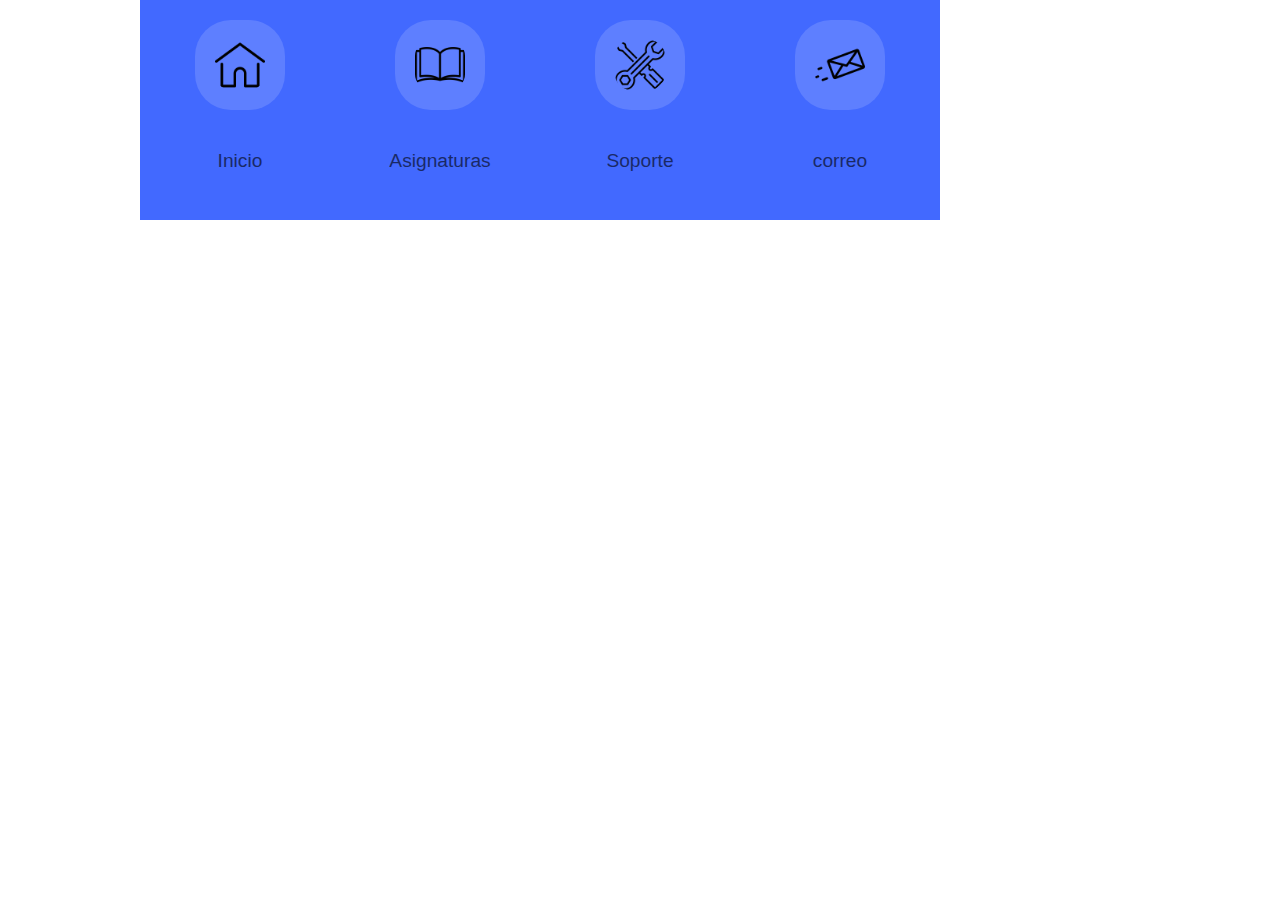
<file: EjemploNav/index.html>
<!doctype html>
<html lang="es">
<head>
	<meta charset="UTF-8">
	<title>Ejemplo de navbar </title>
	<meta name="viewport" content="width=device-width, initial-scale=1, shrink-to-fit=no">
	<link rel="stylesheet" href="https://use.fontawesome.com/releases/v5.8.2/css/all.css" integrity="sha384-oS3vJWv+0UjzBfQzYUhtDYW+Pj2yciDJxpsK1OYPAYjqT085Qq/1cq5FLXAZQ7Ay" crossorigin="anonymous">
	<link href="https://fonts.googleapis.com/css?family=PT+Sans+Narrow&display=swap" rel="stylesheet">


	<link rel="stylesheet" href="src/css/index_style.css">
</head>
<body>
</div>
<div class="container">

		<div class="col-md-3" id="uno">
			<a href="#"><img class="icon" src="src/pictures/home.png"></a>
			<p class="texto">Inicio</p>
		</div>

		<div class="col-md-3" id="dos">
			 <a href="#"><img class="icon" src="src/pictures/book.png"></a>
			<p class="texto">Asignaturas</p>
		</div>

		<div class="col-md-3" id="cuatro">
		 <a href="#"><img class="icon" src="src/pictures/customer-support.png"></a>
			<p class="texto">Soporte</p>
		</div>

		<div class="col-md-3" id="cinco">
		<a href="#"><img class="icon" src="src/pictures/message.png"></a>
			<p class="texto">correo</p>
		</div>

</div>



</body>
</html>
</file>
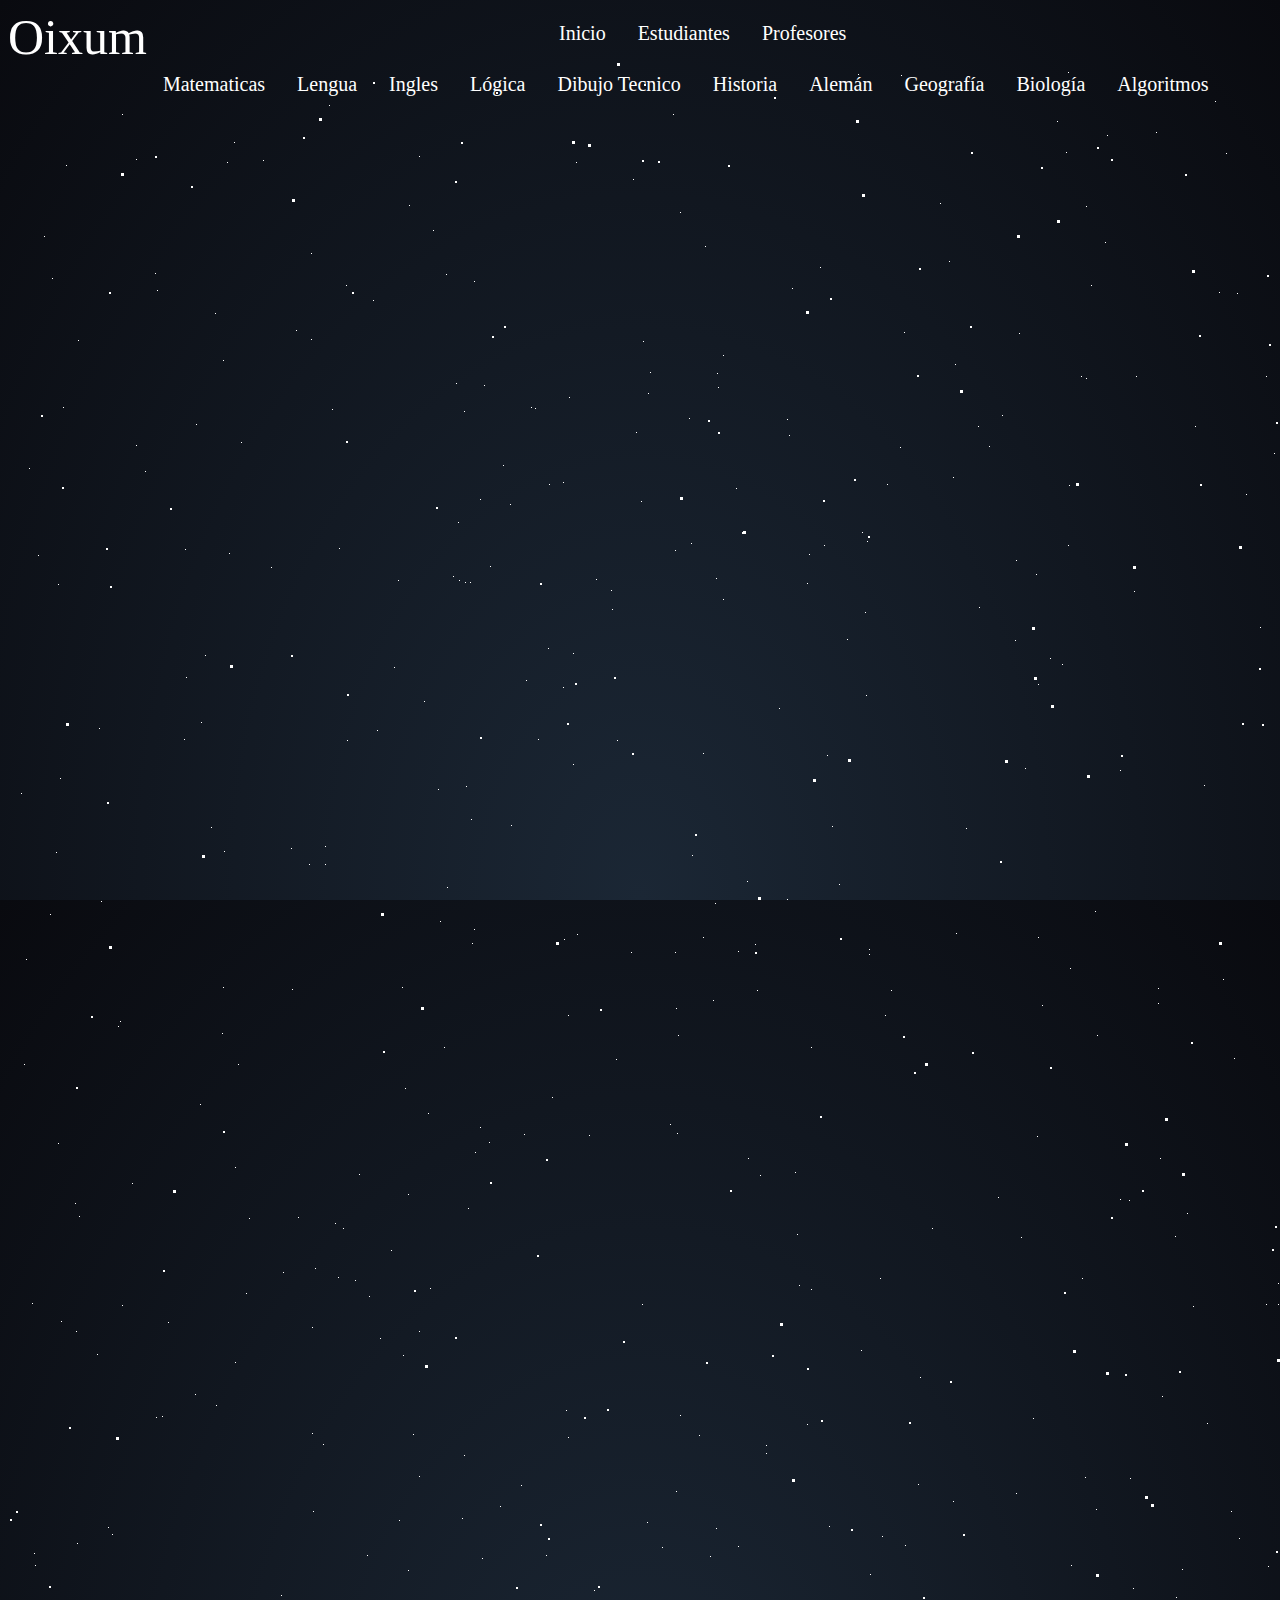
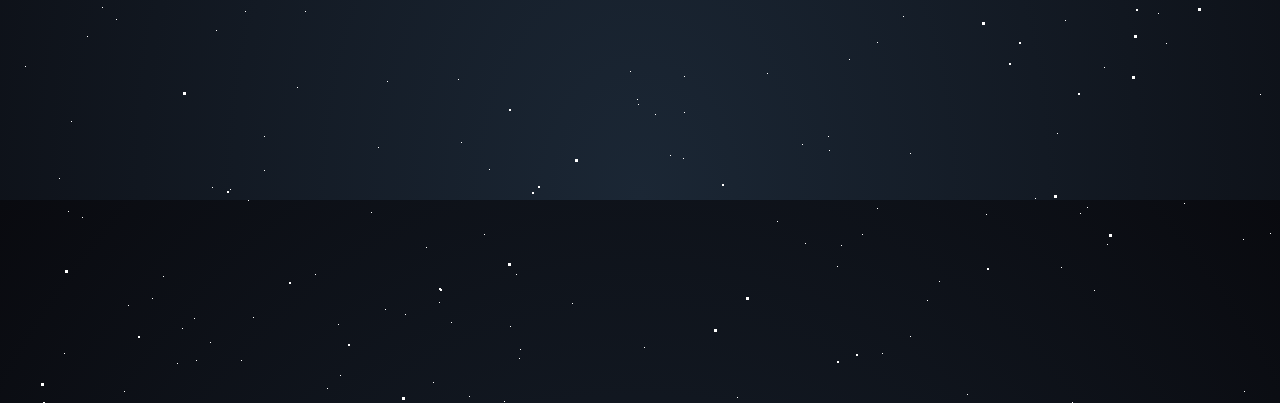
<file: alumnos.html>
<html>
<head>
 <link rel="StyleSheet" href="styles.css">
 <link href="https://fonts.googleapis.com/css?family=Roboto+Condensed&display=swap" rel="stylesheet">
</head>
<body>
<div class="Oixum">
<a> Oixum </a> </div>
 <div class="navbar">
  <a href="home.html">Inicio</a>
  <a href="Alumnos.html">Estudiantes</a>
	  <div class="dropdown">
	  <button class="dropbtn">Profesores
      <i class="fa fa-caret-down"></i>
    </button>
	<div class="dropdown-content">
      <a href="subir-clases.html">Subir clases</a>
      <a href="ver-clases.html">Ver mis clases</a>
      <a href="apuntes.html">Apuntes</a>
	</div>
    </div>
      </div>
  <div class="dropdown">
  <button class="dropbtn">Matematicas
    <i class="fa fa-caret-down"></i>
  </button>
<div class="dropdown-content">
    <a href="matematicas1.html">Matematicas I</a>
    <a href="matematicas2.html">Matematicas II</a>
    <a href="matematicas3.html">Matematicas III</a>
</div>
  </div>
    </div>
<div class="dropdown">
<button class="dropbtn">Lengua
      <i class="fa fa-caret-down"></i>
    </button>
  <div class="dropdown-content">
      <a href="lengua1.html">Lengua I</a>
      <a href="lengua2.html">Lengua II</a>
      <a href="lengua3.html">Lengua III</a>
  </div>
    </div>
      </div>
      <div class="dropdown">
      <button class="dropbtn">Ingles
            <i class="fa fa-caret-down"></i>
          </button>
        <div class="dropdown-content">
            <a href="Ingles1.html">InglesI</a>
            <a href="Ingles2.html">Ingles II</a>
            <a href="ingles3.html">Ingles III</a>
        </div>
          </div>
            </div>
            <div class="dropdown">
            <button class="dropbtn">Lógica
                  <i class="fa fa-caret-down"></i>
                </button>
              <div class="dropdown-content">
                  <a href="logica1.html">Lógica I</a>
                  <a href="logica2.html">Lógica II</a>
                  <a href="logica3.html">Lógica III</a>
    </div>
  </div>
</div>
<div class="dropdown">
<button class="dropbtn">Dibujo Tecnico
      <i class="fa fa-caret-down"></i>
    </button>
  <div class="dropdown-content">
      <a href="dibujo1.html">Dibujo Tecnico I</a>
      <a href="dibujo2.html">Dibujo Tecnico II</a>
      <a href="dibujo3.html">Dibujo Tecnico III</a>
  </div>
 </div>
</div>
<div class="dropdown">
<button class="dropbtn">Historia
      <i class="fa fa-caret-down"></i>
    </button>
  <div class="dropdown-content">
      <a href="historia1.html">Historia I</a>
      <a href="historia2.html">Historia II</a>
      <a href="historia3.html">Historia III</a>
  </div>
 </div>
</div>
<div class="dropdown">
<button class="dropbtn">Alemán
      <i class="fa fa-caret-down"></i>
    </button>
  <div class="dropdown-content">
      <a href="aleman1.html">Alemán I</a>
      <a href="aleman2.html">Alemán II</a>
      <a href="aleman3.html">Alemán III</a>
  </div>
 </div>
</div>
<div class="dropdown">
<button class="dropbtn">Geografía
      <i class="fa fa-caret-down"></i>
    </button>
  <div class="dropdown-content">
      <a href="geo1.html">Geografía I</a>
      <a href="geo2.html">Geografía II</a>
      <a href="geo3.html">Geografía III</a>
  </div>
 </div>
</div>
<div class="dropdown">
<button class="dropbtn">Biología
      <i class="fa fa-caret-down"></i>
    </button>
  <div class="dropdown-content">
      <a href="bio1.html">Biología I</a>
      <a href="bio2.html">Biología II</a>
      <a href="bio3.html">Biología III</a>
  </div>
 </div>
</div>
<div class="dropdown">
  <button class="dropbtn">Algoritmos
        <i class="fa fa-caret-down"></i>
      </button>
    <div class="dropdown-content">
        <a href="bio1.html">Algoritmos I</a>
        <a href="bio2.html">Algoritmos II</a>
        <a href="bio3.html">Algoritmos III</a>
    </div>
   </div>
  </div>

<div id='stars'></div>
<div id='stars2'></div>
<div id='stars3'></div>
</body>
</html>
</file>
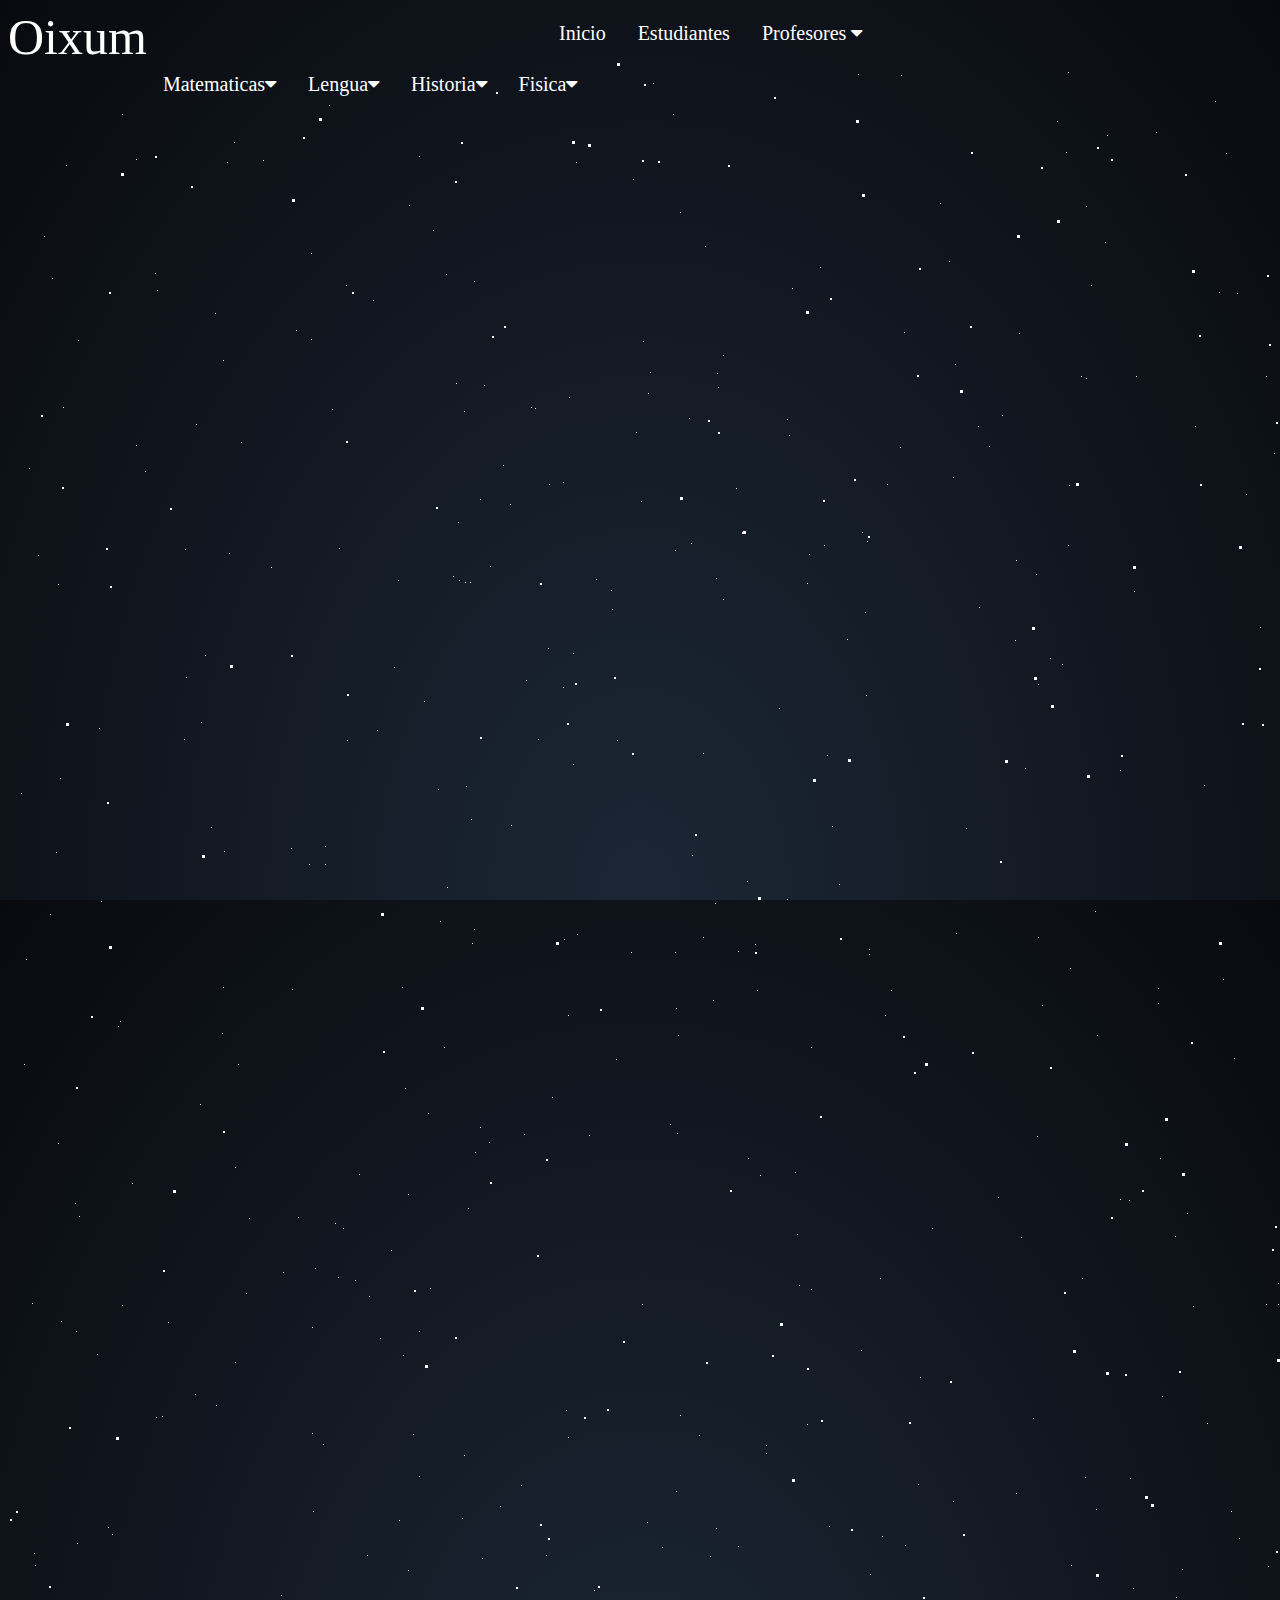
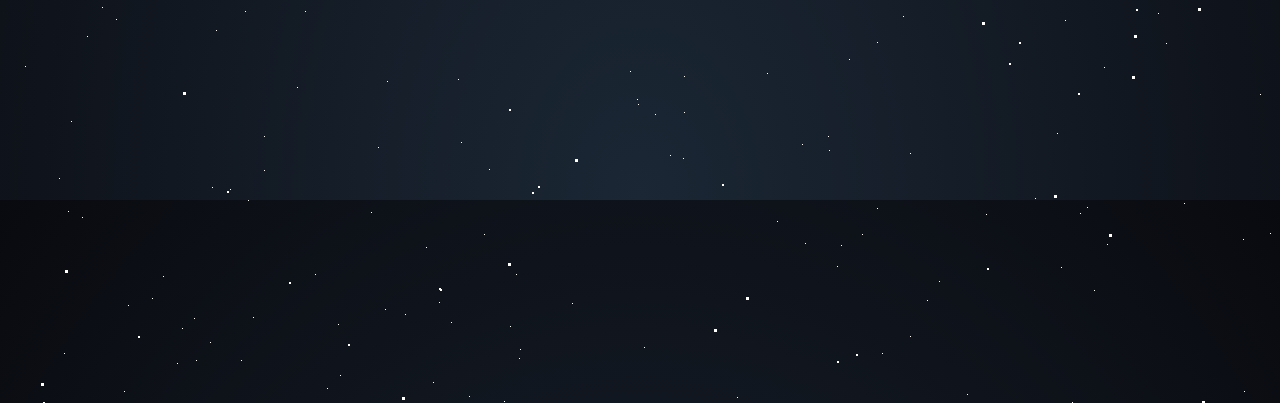
<file: apuntes.html>
<html>
<head>
    <link rel="StyleSheet" href="styles.css">
    <link href="https://fonts.googleapis.com/css?family=Roboto+Condensed&display=swap" rel="stylesheet">
    <link rel="stylesheet" href="https://cdnjs.cloudflare.com/ajax/libs/font-awesome/4.7.0/css/font-awesome.min.css">
</head>
<body>
<div class="Oixum">
<a> Oixum </a> </div>
<div class="navbar">
<a href="home.html">Inicio</a>
<a href="Alumnos.html">Estudiantes</a>
<div class="dropdown">
<button class="dropbtn">Profesores
<i class="fa fa-caret-down"></i>
</button>
<div class="dropdown-content">
 <a href="subir-clases.html">Subir clases</a>
 <a href="ver-clases.html">Ver mis clases</a>
 <a href="apuntes.html">Apuntes</a>
</div>
</div>
</div>
<div class="dropdown">
<button class="dropbtn">Matematicas<i class="fa fa-caret-down"></i></button>
<div class="dropdown-content">
    <button class="btn"><i class="fa fa-download"><a href="matematicas1.pdf">Matematicas I</a></i></button>
    <button class="btn"><i class="fa fa-download"><a href="matematicas2.pdf">Matematicas II</a></i></button>
    <button class="btn"><i class="fa fa-download"><a href="matematicas3.pdf">Matematicas III</a></i></button>
</div>
</div>

<div class="dropdown">
<button class="dropbtn">Lengua<i class="fa fa-caret-down"></i></button>
<div class="dropdown-content">
    <button class="btn"><i class="fa fa-download"><a href="lengua1.pdf">Lengua I</a></i></button>
    <button class="btn"><i class="fa fa-download"><a href="lengua2.pdf">Lengua II</a></i></button>
    <button class="btn"><i class="fa fa-download"><a href="lengua3.pdf">Lengua III</a></i></button>
</div>
</div>
<div class="dropdown">
<button class="dropbtn">Historia<i class="fa fa-caret-down"></i></button>
<div class="dropdown-content">
    <button class="btn"><i class="fa fa-download"><a href="historia1.pdf">Historia I</a></i></button>
    <button class="btn"><i class="fa fa-download"><a href="historia2.pdf">Historia II</a></i></button>
    <button class="btn"><i class="fa fa-download"><a href="historia3.pdf">Historia III</a></i></button>
</div>
</div>
<div class="dropdown">
<button class="dropbtn">Fisica<i class="fa fa-caret-down"></i></button>
<div class="dropdown-content">
    <button class="btn"><i class="fa fa-download"><a href="fisica1.pdf">Fisica I</a></i></button>
    <button class="btn"><i class="fa fa-download"><a href="fisica2.pdf">Fisica II</a></i></button>
    <button class="btn"><i class="fa fa-download"><a href="fisica3.pdf">Fisica III</a></i></button>
</div>
</div>
<div id='stars'></div>
<div id='stars2'></div>
<div id='stars3'></div>
</body>
</html>
</file>
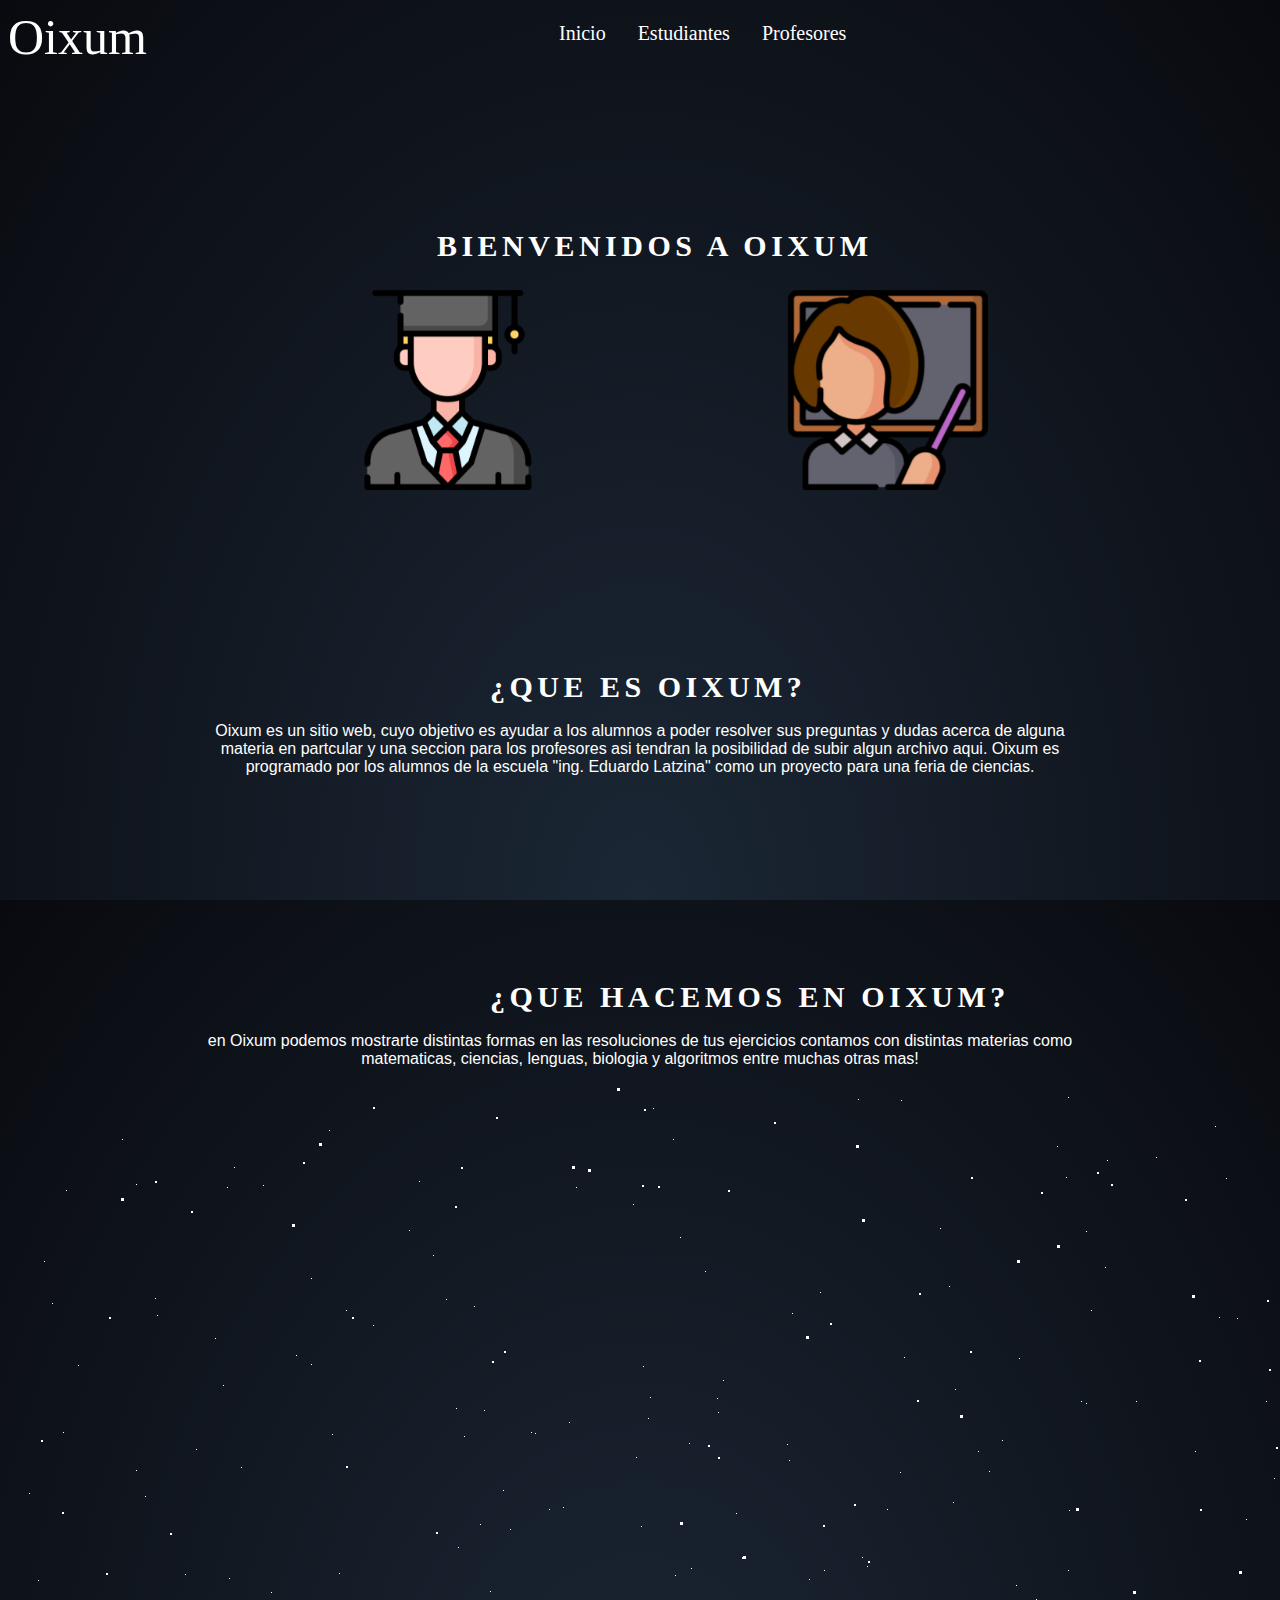
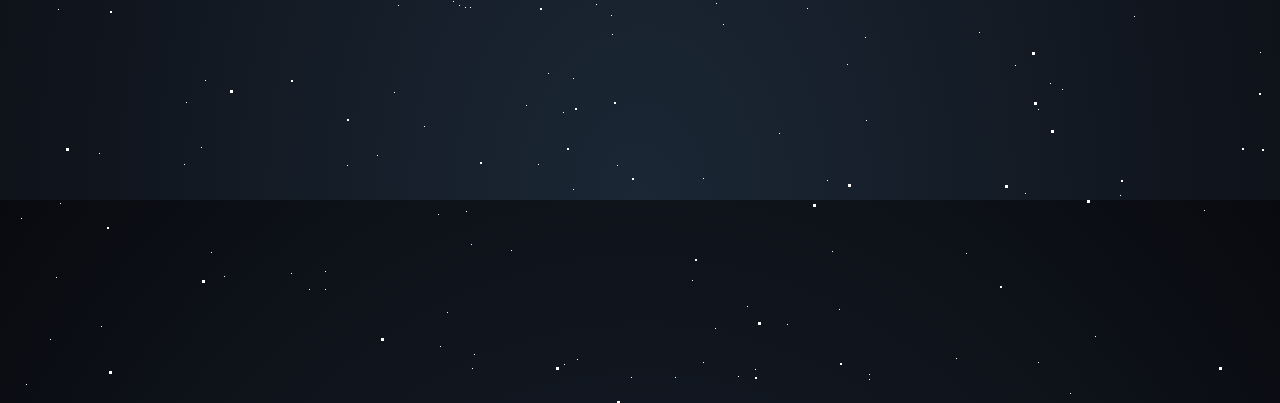
<file: home.html>
<html>
<head>
 <link rel="StyleSheet" href="styles.css">
 <link href='https://fonts.googleapis.com/css?family=Lato:300,400,700' rel='stylesheet' type='text/css'>
<body>
<div class="Oixum">
<a> Oixum </a> </div>
 <div class="navbar">
  <a href="home.html">Inicio</a>
  <a href="alumnos.html">Estudiantes</a>
	  <div class="dropdown">
	  <button class="dropbtn">Profesores
      <i class="fa fa-caret-down"></i>
    </button>
	<div class="dropdown-content">
      <a href="subir-clases.html">Subir clases</a>
      <a href="ver-clases.html">Ver mis clases</a>
      <a href="apuntes.html">Apuntes</a>
	</div>
  </div>
  </div>
 </div>
 <i class="fasfa-graduation-cap"></i>
   <section class="moving">
   <h1> Bienvenidos a Oixum</h1>
   <div class="row">
   <div class="column"> <div class="content"> <div class="zoom"> <div class="container"> <a href="alumnos.html">
   <img src="Images/estudiante.png" alt="Estudiante" class="image" width="200px" height="200px"> </a>
   <div class="middle2">
     <a  href="Alumnos.html"class="text" > Estudiantes </a> </div> </div> </div> </div> </div>
   <div class="column"> <div class="content"> <div class="zoom"> <div class="container"> <a href="#Profesor">
   <img src="Images/profesor.png" alt="Profesor" class="image" width="200px" height="200px"> </a>
   <div class="middle2">
     <a  href="#Profesor"class="text" > Profesores </a> </div> </div> </div> </div> </div> </div> </section>
          <div class="descripcion">
       <h1>¿QUE ES OIXUM?</h1>
       <p>Oixum es un sitio web, cuyo objetivo es ayudar a los alumnos a poder resolver sus preguntas y
         dudas acerca de alguna materia en partcular y una seccion para  los profesores asi tendran la posibilidad de subir
         algun archivo aqui. Oixum es programado por los alumnos de la escuela "ing. Eduardo Latzina"
         como un proyecto para una feria de ciencias.</p> <br>

       <h1>¿QUE HACEMOS EN OIXUM?</h1>
       <P>en Oixum podemos mostrarte distintas formas en las resoluciones de tus ejercicios contamos
       con distintas materias como matematicas, ciencias, lenguas, biologia y algoritmos entre muchas otras mas!</P>

     </div>
<div id='stars'></div>
<div id='stars2'></div>
<div id='stars3'></div>
</body>
</html>
</file>
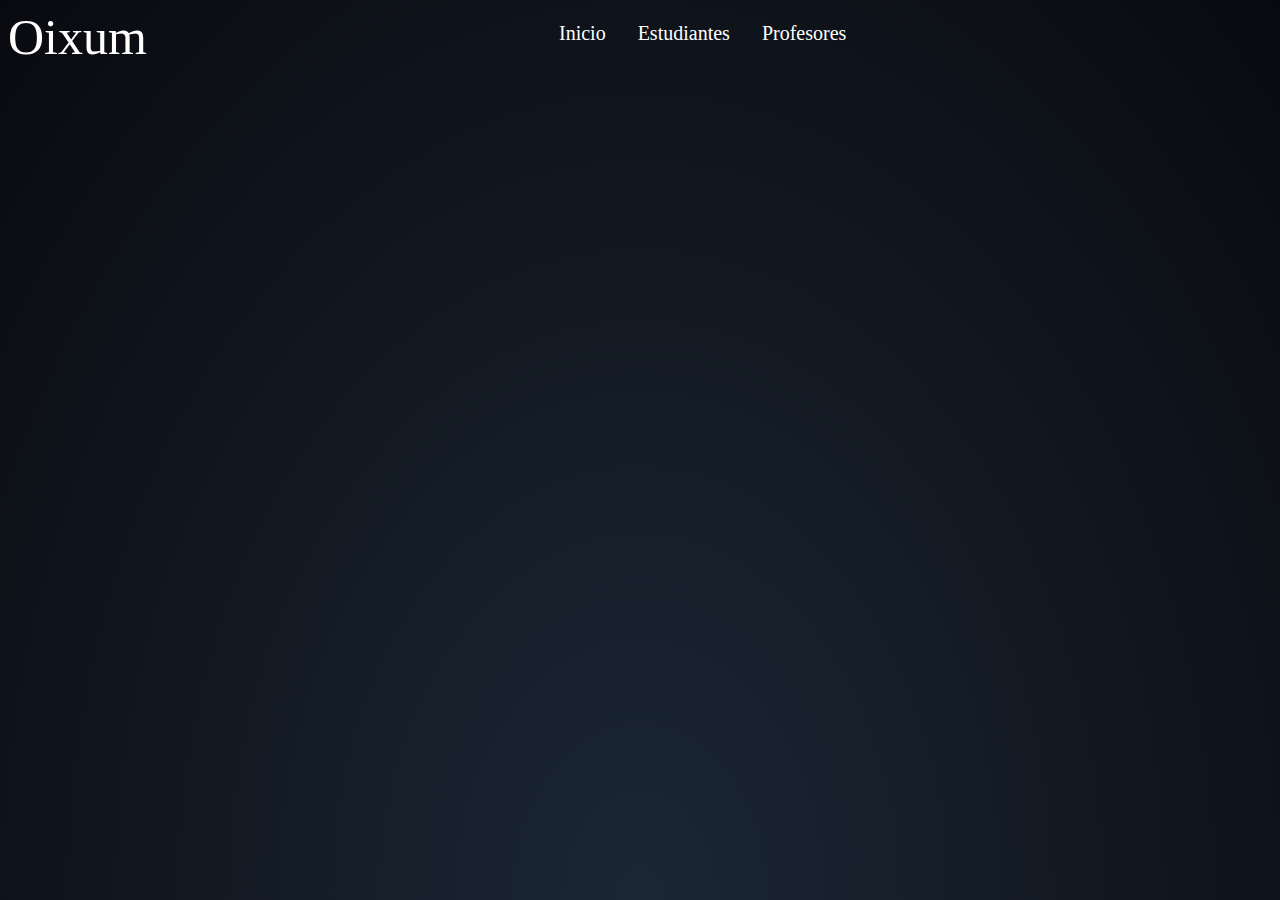
<file: profesores.html>
<html>
<head> 
    <link rel="StyleSheet" href="styles.css">
    <link href="https://fonts.googleapis.com/css?family=Roboto+Condensed&display=swap" rel="stylesheet">
</head>
<body>
<div class="Oixum">
<a> Oixum </a> </div>
<div class="navbar">
<a href="home.html">Inicio</a>
<a href="Alumnos.html">Estudiantes</a>
<div class="dropdown">
<button class="dropbtn">Profesores
<i class="fa fa-caret-down"></i>
</button>
<div class="dropdown-content">
 <a href="subir-clases.html">Subir clases</a>
 <a href="ver-clases.html">Ver mis clases</a>
 <a href="apuntes.html">Apuntes</a>
</div>  
  
</body>
</html>
</file>
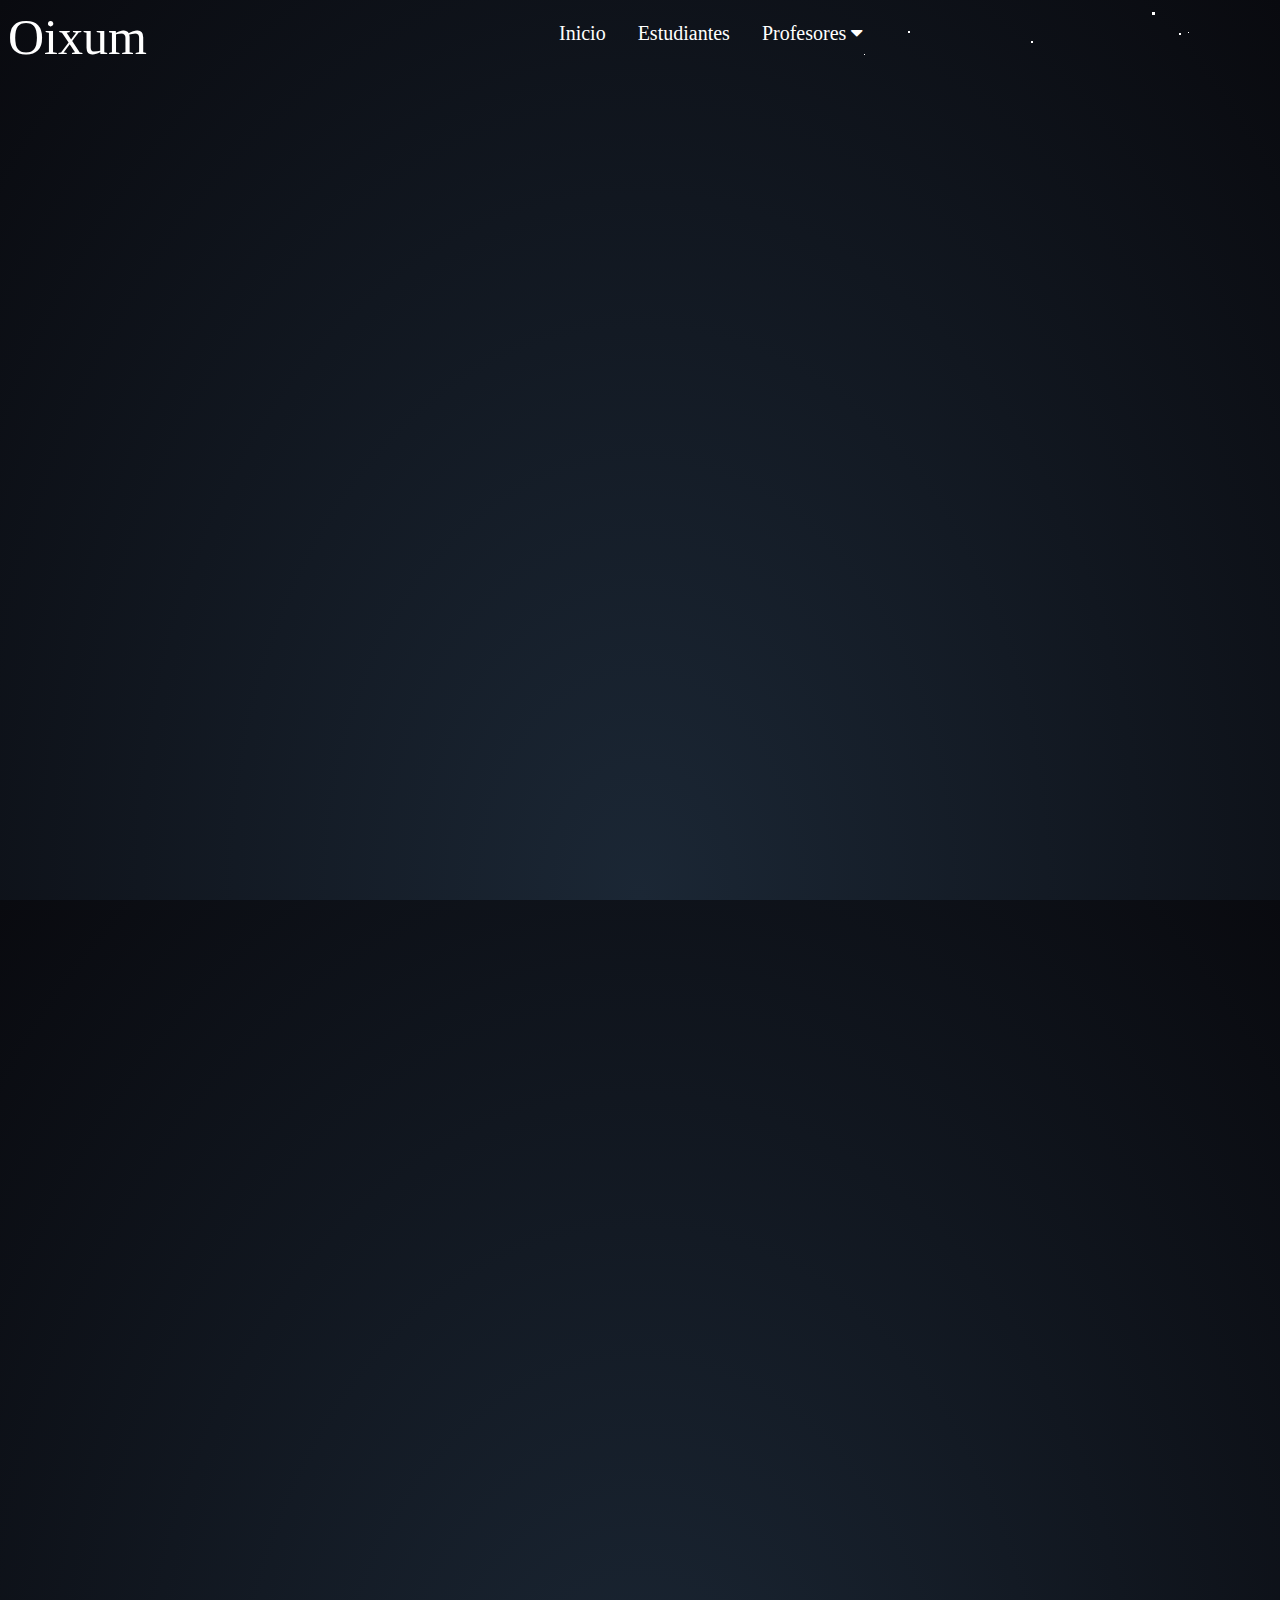
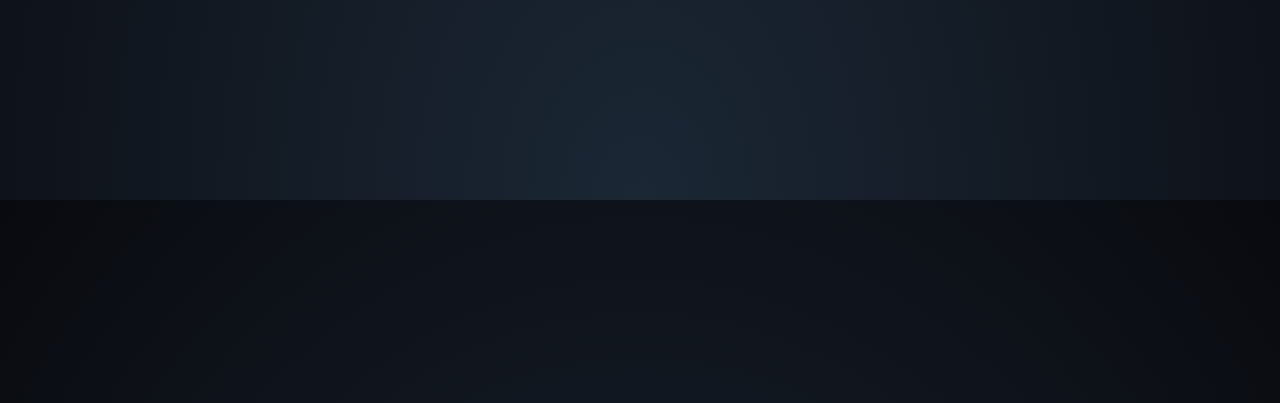
<file: subirclases.html>
<html>
<head>
    <link rel="StyleSheet" href="styles.css">
    <link href="https://fonts.googleapis.com/css?family=Roboto+Condensed&display=swap" rel="stylesheet">
    <link rel="stylesheet" href="https://cdnjs.cloudflare.com/ajax/libs/font-awesome/4.7.0/css/font-awesome.min.css">
</head>
<body>
<div class="Oixum">
<a> Oixum </a> </div>
<div class="navbar">
<a href="home.html">Inicio</a>
<a href="Alumnos.html">Estudiantes</a>
<div class="dropdown">
<button class="dropbtn">Profesores
<i class="fa fa-caret-down"></i>
</button>
<div class="dropdown-content">
    <a href="subir-clases.html">Subir clases</a>
    <a href="ver-clases.html">Ver mis clases</a>
    <a href="apuntes.html">Apuntes</a>
  </div>
</div>
<div id='stars'></div>
<div id='stars2'></div>
<div id='stars3'></div>
</body>
</html>
</file>
<file: EjemploNav/src/css/index_style.css>
body{
	margin:0px;
	padding:0px;
	font-family: Helvetica Neue;
}

/*titulo*/




.container{
	margin:-10px auto;
	width:1000px;
	height:230px;
	background-color:white;
	padding-left:16	0px;
}

div.col-md-3{
	width: 200px;
	height: 230px;
	float:left;
	-webkit-transition: height .4s;
}

div#uno{
	background-color:#4269FF;

}

div#dos{
	background-color:#4269FF;

}



div#cuatro{
	background-color:#4269FF;

}

div#cinco{

	background-color: #4269FF;
}


.icon{
	display: block;
	margin:30px auto;
	background-color: rgba(255,255,255,.15);
	width:50px;
	padding:20px;
	-webkit-border-radius: 40%;
	-webkit-box-shadow: 0px 0px 0px 30px rgba(255,255,255,0);
	-webkit-transition:box-shadow .4s;
}

p.texto{
	font-size: 1.2em;
	color:black;
text-align: center;
	padding-top:10px;
	opacity: .6;
	-webkit-transition: padding-top .4s;
	font-family: 'PT Sans', sans-serif;

}

div.col-md-3:hover{
	height:290px;
	border-bottom: 5px solid black;
}

div.col-md-3:hover p.texto{
	padding-top: 30px;
	opacity: 1;
}

div.col-md-3:hover img.icon{
	-webkit-box-shadow:0px 0px 0px 0px rgba(255,255,255,.6);
}
.dropbtn {
  background-color: #4CAF50;
  color: white;
  padding: 16px;
  font-size: 16px;
  border: none;
  cursor: pointer;
}


.dropdown {
  position: relative;
  display: inline-block;
}


.dropdown-content {
  display: none;
  position: absolute;
  background-color: #f9f9f9;
  min-width: 160px;
  box-shadow: 0px 8px 16px 0px rgba(0,0,0,0.2);
  z-index: 1;
}


.dropdown-content a {
  color: black;
  padding: 12px 16px;
  text-decoration: none;
  display: block;
}


.dropdown-content a:hover {background-color: #f1f1f1}


.dropdown:hover .dropdown-content {
  display: block;
}


.dropdown:hover .dropbtn {
  background-color: #3e8e41;
}
.menu2{
position: absolute;
height:7.6%;
width: 60%;
border: 1px solid red;
top:50%;
margin-left: 20%;

}
.dropdown{
	padding-left:1%;
}
</file>
<file: styles.css>
@font-face {
  font-family: 'Roboto Condensed', sans-serif;
 src: url(Fonts/Cornerstone.ttf);}
@font-face {
  font-family: 'Roboto Condensed', sans-serif;
 src: url(Fonts/POTRA.ttf);}
 @font-face{ font-family: Potra;
scr: url(Fonts/Potra.ttf);}
html {
 height: 100%;
 background: radial-gradient(ellipse at bottom, #1b2735 0%, #090a0f 100%);
 overflow: hidden;
}

#stars {
 width: 1px;
 height: 1px;
 background: transparent;
 box-shadow: 52px 719px #FFF , 538px 1496px #FFF , 1839px 1578px #FFF , 93px 842px #FFF , 176px 680px #FFF , 752px 1116px #FFF , 1698px 540px #FFF , 1176px 1744px #FFF , 1128px 317px #FFF , 1334px 1006px #FFF , 104px 1475px #FFF , 335px 1169px #FFF , 877px 956px #FFF , 1676px 194px #FFF , 204px 1728px #FFF , 1073px 317px #FFF , 1406px 1694px #FFF , 474px 1499px #FFF , 1706px 9px #FFF , 1560px 545px #FFF , 1657px 214px #FFF , 1339px 485px #FFF , 1910px 1148px #FFF , 1365px 720px #FFF , 1907px 1052px #FFF , 1196px 726px #FFF , 1597px 322px #FFF , 221px 494px #FFF , 1352px 722px #FFF , 60px 1752px #FFF , 1173px 1987px #FFF , 160px 1263px #FFF , 819px 696px #FFF , 1310px 1805px #FFF , 971px 548px #FFF , 227px 1108px #FFF , 784px 229px #FFF , 1854px 774px #FFF , 347px 1221px #FFF , 1659px 720px #FFF , 1535px 1730px #FFF , 1454px 1767px #FFF , 508px 1815px #FFF , 273px 1536px #FFF , 1223px 1452px #FFF , 453px 1683px #FFF , 208px 1346px #FFF , 1703px 499px #FFF , 647px 1655px #FFF , 1943px 1738px #FFF , 769px 1762px #FFF , 623px 893px #FFF , 214px 974px #FFF , 1083px 226px #FFF , 779px 360px #FFF , 430px 730px #FFF , 512px 1890px #FFF , 222px 1730px #FFF , 1469px 1101px #FFF , 728px 429px #FFF , 304px 1374px #FFF , 1353px 457px #FFF , 1835px 1199px #FFF , 2000px 694px #FFF , 912px 1318px #FFF , 1754px 592px #FFF , 919px 1841px #FFF , 68px 1272px #FFF , 1152px 1099px #FFF , 1477px 801px #FFF , 990px 1138px #FFF , 1174px 1510px #FFF , 1402px 1200px #FFF , 634px 1245px #FFF , 110px 967px #FFF , 227px 1303px #FFF , 1358px 1733px #FFF , 874px 1894px #FFF , 803px 988px #FFF , 1485px 1260px #FFF , 812px 208px #FFF , 1549px 305px #FFF , 604px 550px #FFF , 1158px 1584px #FFF , 330px 1218px #FFF , 892px 388px #FFF , 1906px 1956px #FFF , 422px 1229px #FFF , 1266px 394px #FFF , 332px 1916px #FFF , 662px 1696px #FFF , 1370px 1777px #FFF , 450px 1620px #FFF , 284px 930px #FFF , 241px 1159px #FFF , 1922px 366px #FFF , 192px 1045px #FFF , 710px 328px #FFF , 1982px 1228px #FFF , 401px 146px #FFF , 695px 878px #FFF , 124px 1124px #FFF , 74px 1758px #FFF , 1751px 889px #FFF , 1504px 424px #FFF , 1126px 532px #FFF , 729px 1938px #FFF , 13px 734px #FFF , 821px 1691px #FFF , 137px 412px #FFF , 1563px 1747px #FFF , 568px 103px #FFF , 1634px 1560px #FFF , 1078px 147px #FFF , 1086px 1831px #FFF , 1060px 13px #FFF , 36px 177px #FFF , 1937px 330px #FFF , 1864px 1884px #FFF , 1322px 1488px #FFF , 1078px 319px #FFF , 1236px 1932px #FFF , 1027px 1739px #FFF , 791px 1226px #FFF , 1631px 1846px #FFF , 154px 1357px #FFF , 315px 1385px #FFF , 1784px 1640px #FFF , 496px 1942px #FFF , 609px 681px #FFF , 1663px 401px #FFF , 128px 100px #FFF , 16px 1005px #FFF , 439px 828px #FFF , 1596px 456px #FFF , 50px 525px #FFF , 466px 870px #FFF , 707px 844px #FFF , 565px 705px #FFF , 1997px 1747px #FFF , 397px 1029px #FFF , 1179px 1154px #FFF , 1017px 709px #FFF , 50px 1084px #FFF , 1783px 958px #FFF , 238px 1234px #FFF , 1783px 1360px #FFF , 1296px 886px #FFF , 1940px 1625px #FFF , 1619px 1578px #FFF , 932px 144px #FFF , 177px 490px #FFF , 1912px 1627px #FFF , 1582px 814px #FFF , 1278px 1632px #FFF , 1823px 1195px #FFF , 1068px 1957px #FFF , 1273px 1703px #FFF , 1785px 1198px #FFF , 1795px 1316px #FFF , 317px 787px #FFF , 1773px 572px #FFF , 464px 884px #FFF , 801px 495px #FFF , 1063px 1506px #FFF , 715px 540px #FFF , 1589px 637px #FFF , 1512px 483px #FFF , 771px 649px #FFF , 1042px 599px #FFF , 672px 1356px #FFF , 1558px 764px #FFF , 893px 16px #FFF , 1430px 1749px #FFF , 1346px 125px #FFF , 456px 1396px #FFF , 556px 880px #FFF , 1777px 1568px #FFF , 187px 1335px #FFF , 71px 1157px #FFF , 1643px 1793px #FFF , 1054px 605px #FFF , 697px 187px #FFF , 740px 1099px #FFF , 603px 531px #FFF , 833px 1786px #FFF , 451px 521px #FFF , 1645px 696px #FFF , 370px 1688px #FFF , 476px 326px #FFF , 1952px 592px #FFF , 797px 1784px #FFF , 288px 271px #FFF , 948px 874px #FFF , 544px 1038px #FFF , 1746px 191px #FFF , 1812px 1139px #FFF , 1238px 435px #FFF , 51px 1719px #FFF , 708px 519px #FFF , 695px 694px #FFF , 463px 760px #FFF , 1028px 515px #FFF , 1759px 1404px #FFF , 1314px 444px #FFF , 1011px 274px #FFF , 799px 524px #FFF , 1562px 1875px #FFF , 1670px 1804px #FFF , 1440px 1963px #FFF , 850px 15px #FFF , 418px 1788px #FFF , 854px 1775px #FFF , 448px 324px #FFF , 400px 1511px #FFF , 324px 350px #FFF , 1399px 57px #FFF , 1759px 1543px #FFF , 503px 766px #FFF , 869px 1583px #FFF , 639px 1463px #FFF , 1829px 1648px #FFF , 1150px 944px #FFF , 186px 1859px #FFF , 1550px 815px #FFF , 1013px 1178px #FFF , 443px 1863px #FFF , 55px 348px #FFF , 445px 517px #FFF , 672px 153px #FFF , 715px 296px #FFF , 69px 1484px #FFF , 874px 1477px #FFF , 676px 1653px #FFF , 492px 1447px #FFF , 1322px 1928px #FFF , 823px 1991px #FFF , 959px 1935px #FFF , 1351px 1901px #FFF , 958px 769px #FFF , 1034px 946px #FFF , 758px 1394px #FFF , 233px 383px #FFF , 481px 1083px #FFF , 319px 1929px #FFF , 330px 1865px #FFF , 70px 281px #FFF , 462px 523px #FFF , 1390px 1947px #FFF , 1985px 581px #FFF , 394px 928px #FFF , 1062px 909px #FFF , 1121px 1141px #FFF , 677px 1998px #FFF , 411px 97px #FFF , 1758px 194px #FFF , 1262px 1774px #FFF , 1751px 541px #FFF , 1096px 1608px #FFF , 1936px 270px #FFF , 48px 793px #FFF , 829px 1807px #FFF , 148px 1358px #FFF , 1150px 929px #FFF , 1337px 196px #FFF , 386px 608px #FFF , 854px 473px #FFF , 1289px 1139px #FFF , 1185px 1247px #FFF , 561px 338px #FFF , 1814px 1540px #FFF , 1441px 123px #FFF , 42px 855px #FFF , 670px 976px #FFF , 1235px 1780px #FFF , 215px 928px #FFF , 749px 931px #FFF , 303px 194px #FFF , 1211px 233px #FFF , 1726px 112px #FFF , 1359px 1043px #FFF , 1697px 1898px #FFF , 869px 1749px #FFF , 1077px 1418px #FFF , 1423px 1795px #FFF , 53px 1262px #FFF , 1393px 433px #FFF , 1168px 1538px #FFF , 1572px 1974px #FFF , 438px 215px #FFF , 1112px 1140px #FFF , 1428px 1762px #FFF , 511px 1899px #FFF , 397px 1855px #FFF , 63px 1662px #FFF , 872px 1219px #FFF , 1674px 351px #FFF , 1730px 1963px #FFF , 1150px 1554px #FFF , 1060px 486px #FFF , 640px 334px #FFF , 705px 941px #FFF , 1049px 1674px #FFF , 436px 988px #FFF , 555px 423px #FFF , 1122px 1419px #FFF , 1876px 1957px #FFF , 675px 1699px #FFF , 1525px 1218px #FFF , 331px 489px #FFF , 361px 1237px #FFF , 1008px 1434px #FFF , 1723px 1706px #FFF , 1856px 291px #FFF , 581px 1076px #FFF , 363px 1753px #FFF , 1951px 396px #FFF , 1099px 76px #FFF , 1276px 973px #FFF , 26px 1494px #FFF , 245px 1858px #FFF , 1199px 1364px #FFF , 635px 282px #FFF , 1315px 14px #FFF , 1647px 255px #FFF , 400px 1135px #FFF , 1079px 1748px #FFF , 747px 885px #FFF , 263px 508px #FFF , 1872px 706px #FFF , 365px 241px #FFF , 114px 1246px #FFF , 1058px 93px #FFF , 1749px 691px #FFF , 207px 254px #FFF , 197px 596px #FFF , 1709px 122px #FFF , 1779px 1321px #FFF , 1008px 501px #FFF , 947px 305px #FFF , 1288px 659px #FFF , 824px 767px #FFF , 68px 2000px #FFF , 702px 1497px #FFF , 155px 1817px #FFF , 1647px 362px #FFF , 1057px 1561px #FFF , 564px 1844px #FFF , 44px 219px #FFF , 1049px 62px #FFF , 1772px 280px #FFF , 1007px 581px #FFF , 540px 589px #FFF , 1723px 817px #FFF , 216px 792px #FFF , 416px 642px #FFF , 560px 956px #FFF , 787px 1113px #FFF , 1472px 663px #FFF , 1616px 1776px #FFF , 1915px 376px #FFF , 1953px 1714px #FFF , 1488px 444px #FFF , 112px 962px #FFF , 1546px 268px #FFF , 513px 1426px #FFF , 641px 1944px #FFF , 668px 949px #FFF , 970px 367px #FFF , 1951px 381px #FFF , 1567px 1706px #FFF , 896px 273px #FFF , 1397px 1389px #FFF , 1329px 117px #FFF , 338px 226px #FFF , 1621px 1463px #FFF , 857px 553px #FFF , 586px 1531px #FFF , 1477px 1072px #FFF , 667px 491px #FFF , 256px 1677px #FFF , 450px 463px #FFF , 289px 1628px #FFF , 1500px 1040px #FFF , 676px 1617px #FFF , 1934px 1857px #FFF , 779px 840px #FFF , 1952px 1939px #FFF , 861px 895px #FFF , 839px 580px #FFF , 1482px 650px #FFF , 945px 418px #FFF , 1847px 75px #FFF , 1485px 1012px #FFF , 1252px 568px #FFF , 1865px 978px #FFF , 390px 521px #FFF , 460px 1149px #FFF , 1559px 1830px #FFF , 981px 387px #FFF , 1471px 63px #FFF , 1351px 57px #FFF , 1218px 94px #FFF , 858px 636px #FFF , 240px 1741px #FFF , 1731px 1451px #FFF , 466px 222px #FFF , 136px 1961px #FFF , 1089px 976px #FFF , 1420px 840px #FFF , 683px 484px #FFF , 420px 1054px #FFF , 91px 669px #FFF , 1482px 549px #FFF , 1061px 426px #FFF , 1338px 454px #FFF , 1074px 1219px #FFF , 516px 1075px #FFF , 1763px 1379px #FFF , 1747px 316px #FFF , 1154px 1337px #FFF , 1260px 1507px #FFF , 1766px 923px #FFF , 1780px 686px #FFF , 305px 1452px #FFF , 275px 1213px #FFF , 237px 1552px #FFF , 1957px 724px #FFF , 1814px 1080px #FFF , 794px 1685px #FFF , 1694px 635px #FFF , 730px 1487px #FFF , 149px 231px #FFF , 1287px 333px #FFF , 662px 1065px #FFF , 530px 680px #FFF , 1828px 1506px #FFF , 739px 822px #FFF , 411px 1417px #FFF , 457px 523px #FFF , 895px 1557px #FFF , 1097px 183px #FFF , 1814px 1192px #FFF , 859px 482px #FFF , 1575px 1061px #FFF , 588px 520px #FFF , 1231px 1479px #FFF , 1494px 1774px #FFF , 518px 621px #FFF , 677px 1966px #FFF , 27px 1506px #FFF , 1714px 1959px #FFF , 1381px 135px #FFF , 303px 280px #FFF , 1652px 1088px #FFF , 1258px 1245px #FFF , 56px 1894px #FFF , 879px 425px #FFF , 1755px 35px #FFF , 18px 900px #FFF , 467px 1093px #FFF , 1252px 1635px #FFF , 502px 445px #FFF , 391px 1461px #FFF , 369px 671px #FFF , 1837px 1094px #FFF , 58px 106px #FFF , 1072px 1754px #FFF , 1274px 185px #FFF , 541px 425px #FFF , 304px 1268px #FFF , 215px 301px #FFF , 1352px 1054px #FFF , 1635px 257px #FFF , 1497px 531px #FFF , 1308px 1884px #FFF , 1685px 965px #FFF , 759px 1614px #FFF , 431px 1843px #FFF , 1849px 1580px #FFF , 89px 1295px #FFF , 1480px 63px #FFF , 630px 1645px #FFF , 1025px 1359px #FFF , 1966px 1591px #FFF , 1883px 964px #FFF , 1347px 472px #FFF , 359px 1496px #FFF , 862px 1515px #FFF , 114px 55px #FFF , 24px 1244px #FFF , 1631px 774px #FFF , 1843px 1636px #FFF , 1461px 861px #FFF , 94px 1548px #FFF , 924px 1169px #FFF , 307px 1815px #FFF , 327px 1164px #FFF , 1347px 1686px #FFF , 1556px 52px #FFF , 1187px 367px #FFF , 128px 386px #FFF , 1167px 1177px #FFF , 654px 1488px #FFF , 301px 805px #FFF , 481px 1710px #FFF , 730px 892px #FFF , 1403px 1378px #FFF , 622px 1612px #FFF , 642px 313px #FFF , 668px 1432px #FFF , 1791px 1433px #FFF , 17px 1607px #FFF , 1305px 1910px #FFF , 1486px 749px #FFF , 1379px 1531px #FFF , 1427px 1668px #FFF , 1467px 155px #FFF , 673px 1957px #FFF , 1663px 851px #FFF , 79px 1577px #FFF , 941px 202px #FFF , 861px 890px #FFF , 1053px 1808px #FFF , 629px 1640px #FFF , 100px 1468px #FFF , 1612px 1495px #FFF , 1825px 499px #FFF , 67px 1144px #FFF , 1258px 317px #FFF , 482px 507px #FFF , 1301px 1000px #FFF , 816px 486px #FFF , 636px 1888px #FFF , 1803px 693px #FFF , 803px 1230px #FFF , 226px 83px #FFF , 1612px 1806px #FFF , 1734px 201px #FFF , 931px 1822px #FFF , 170px 1951px #FFF , 1403px 369px #FFF , 799px 1365px #FFF , 1340px 1525px #FFF , 174px 1869px #FFF , 708px 1469px #FFF , 1030px 625px #FFF , 120px 1846px #FFF , 758px 1386px #FFF , 1738px 1823px #FFF , 1270px 1245px #FFF , 1867px 1386px #FFF , 405px 1375px #FFF , 1436px 14px #FFF , 1783px 805px #FFF , 317px 805px #FFF , 781px 376px #FFF , 458px 727px #FFF , 1229px 234px #FFF , 1428px 840px #FFF , 283px 789px #FFF , 1207px 42px #FFF , 255px 101px #FFF , 230px 1005px #FFF , 1826px 410px #FFF , 608px 1000px #FFF , 1724px 759px #FFF , 1280px 1999px #FFF , 1316px 1076px #FFF , 383px 1191px #FFF , 945px 1442px #FFF , 208px 1571px #FFF , 1832px 1722px #FFF , 188px 365px #FFF , 1387px 1521px #FFF , 1378px 861px #FFF , 1633px 98px #FFF , 219px 103px #FFF , 61px 1944px #FFF , 1112px 711px #FFF , 307px 1209px #FFF , 1321px 954px #FFF , 395px 1296px #FFF , 1475px 1581px #FFF , 1878px 1807px #FFF , 625px 120px #FFF , 202px 1883px #FFF , 527px 349px #FFF , 1799px 1299px #FFF , 377px 1850px #FFF , 1148px 73px #FFF , 379px 1622px #FFF , 841px 1600px #FFF , 1600px 1494px #FFF , 897px 1486px #FFF , 495px 406px #FFF , 1605px 1573px #FFF , 883px 931px #FFF , 569px 875px #FFF , 169px 1904px #FFF , 1971px 1755px #FFF , 116px 1932px #FFF , 456px 352px #FFF , 1088px 1450px #FFF , 1270px 1224px #FFF , 1560px 1524px #FFF , 1631px 1114px #FFF , 188px 1901px #FFF , 633px 442px #FFF , 910px 1425px #FFF , 691px 1376px #FFF , 411px 1272px #FFF , 472px 440px #FFF , 978px 1755px #FFF , 339px 681px #FFF , 290px 1158px #FFF , 853px 1291px #FFF , 1099px 1785px #FFF , 1599px 702px #FFF , 1412px 892px #FFF , 628px 373px #FFF , 203px 768px #FFF , 879px 1978px #FFF , 502px 1867px #FFF , 178px 618px #FFF , 645px 24px #FFF , 681px 359px #FFF , 1758px 673px #FFF , 669px 1074px #FFF , 1937px 1559px #FFF , 1345px 919px #FFF , 256px 1711px #FFF , 1515px 154px #FFF , 144px 1839px #FFF , 831px 825px #FFF , 1331px 1407px #FFF , 1871px 1663px #FFF , 425px 171px #FFF , 1460px 1706px #FFF , 432px 862px #FFF , 560px 1378px #FFF , 487px 1964px #FFF , 1329px 399px #FFF , 1087px 852px #FFF , 372px 1279px #FFF , 1029px 1077px #FFF , 1226px 999px #FFF , 1425px 389px #FFF , 821px 1467px #FFF , 1407px 1009px #FFF , 565px 594px #FFF , 476px 1775px #FFF , 1614px 1833px #FFF , 1064px 1943px #FFF , 1917px 288px #FFF , 1931px 222px #FFF , 820px 1677px #FFF , 1399px 70px #FFF , 1125px 1529px #FFF , 1215px 920px #FFF , 1868px 1668px #FFF , 558px 1351px #FFF , 994px 356px #FFF , 21px 409px #FFF , 472px 1068px #FFF , 1913px 1270px #FFF , 321px 46px #FFF , 1340px 794px #FFF , 1727px 1546px #FFF , 1350px 1197px #FFF , 1924px 1809px #FFF , 1293px 1520px #FFF , 667px 893px #FFF , 233px 1901px #FFF , 1443px 559px #FFF , 555px 628px #FFF , 1342px 1661px #FFF , 1529px 1524px #FFF , 30px 496px #FFF , 1907px 1141px #FFF , 461px 1937px #FFF , 789px 1175px #FFF , 1573px 1461px #FFF , 425px 1923px #FFF , 1985px 1027px #FFF , 523px 348px #FFF , 1030px 878px #FFF , 351px 1115px #FFF , 1932px 867px #FFF , 108px 1560px #FFF , 684px 796px #FFF , 297px 1552px #FFF , 1504px 1313px #FFF , 665px 55px #FFF , 193px 663px #FFF , 454px 1459px #FFF , 147px 214px #FFF , 902px 1877px #FFF , 902px 1694px #FFF , 709px 314px #FFF;
 animation: animStar 50s linear infinite;
 z-index: -3;
}
#stars:after {
 content: " ";
 position: absolute;
 top: 2000px;
 width: 1px;
 height: 1px;
 background: transparent;
 box-shadow: 52px 719px #FFF , 538px 1496px #FFF , 1839px 1578px #FFF , 93px 842px #FFF , 176px 680px #FFF , 752px 1116px #FFF , 1698px 540px #FFF , 1176px 1744px #FFF , 1128px 317px #FFF , 1334px 1006px #FFF , 104px 1475px #FFF , 335px 1169px #FFF , 877px 956px #FFF , 1676px 194px #FFF , 204px 1728px #FFF , 1073px 317px #FFF , 1406px 1694px #FFF , 474px 1499px #FFF , 1706px 9px #FFF , 1560px 545px #FFF , 1657px 214px #FFF , 1339px 485px #FFF , 1910px 1148px #FFF , 1365px 720px #FFF , 1907px 1052px #FFF , 1196px 726px #FFF , 1597px 322px #FFF , 221px 494px #FFF , 1352px 722px #FFF , 60px 1752px #FFF , 1173px 1987px #FFF , 160px 1263px #FFF , 819px 696px #FFF , 1310px 1805px #FFF , 971px 548px #FFF , 227px 1108px #FFF , 784px 229px #FFF , 1854px 774px #FFF , 347px 1221px #FFF , 1659px 720px #FFF , 1535px 1730px #FFF , 1454px 1767px #FFF , 508px 1815px #FFF , 273px 1536px #FFF , 1223px 1452px #FFF , 453px 1683px #FFF , 208px 1346px #FFF , 1703px 499px #FFF , 647px 1655px #FFF , 1943px 1738px #FFF , 769px 1762px #FFF , 623px 893px #FFF , 214px 974px #FFF , 1083px 226px #FFF , 779px 360px #FFF , 430px 730px #FFF , 512px 1890px #FFF , 222px 1730px #FFF , 1469px 1101px #FFF , 728px 429px #FFF , 304px 1374px #FFF , 1353px 457px #FFF , 1835px 1199px #FFF , 2000px 694px #FFF , 912px 1318px #FFF , 1754px 592px #FFF , 919px 1841px #FFF , 68px 1272px #FFF , 1152px 1099px #FFF , 1477px 801px #FFF , 990px 1138px #FFF , 1174px 1510px #FFF , 1402px 1200px #FFF , 634px 1245px #FFF , 110px 967px #FFF , 227px 1303px #FFF , 1358px 1733px #FFF , 874px 1894px #FFF , 803px 988px #FFF , 1485px 1260px #FFF , 812px 208px #FFF , 1549px 305px #FFF , 604px 550px #FFF , 1158px 1584px #FFF , 330px 1218px #FFF , 892px 388px #FFF , 1906px 1956px #FFF , 422px 1229px #FFF , 1266px 394px #FFF , 332px 1916px #FFF , 662px 1696px #FFF , 1370px 1777px #FFF , 450px 1620px #FFF , 284px 930px #FFF , 241px 1159px #FFF , 1922px 366px #FFF , 192px 1045px #FFF , 710px 328px #FFF , 1982px 1228px #FFF , 401px 146px #FFF , 695px 878px #FFF , 124px 1124px #FFF , 74px 1758px #FFF , 1751px 889px #FFF , 1504px 424px #FFF , 1126px 532px #FFF , 729px 1938px #FFF , 13px 734px #FFF , 821px 1691px #FFF , 137px 412px #FFF , 1563px 1747px #FFF , 568px 103px #FFF , 1634px 1560px #FFF , 1078px 147px #FFF , 1086px 1831px #FFF , 1060px 13px #FFF , 36px 177px #FFF , 1937px 330px #FFF , 1864px 1884px #FFF , 1322px 1488px #FFF , 1078px 319px #FFF , 1236px 1932px #FFF , 1027px 1739px #FFF , 791px 1226px #FFF , 1631px 1846px #FFF , 154px 1357px #FFF , 315px 1385px #FFF , 1784px 1640px #FFF , 496px 1942px #FFF , 609px 681px #FFF , 1663px 401px #FFF , 128px 100px #FFF , 16px 1005px #FFF , 439px 828px #FFF , 1596px 456px #FFF , 50px 525px #FFF , 466px 870px #FFF , 707px 844px #FFF , 565px 705px #FFF , 1997px 1747px #FFF , 397px 1029px #FFF , 1179px 1154px #FFF , 1017px 709px #FFF , 50px 1084px #FFF , 1783px 958px #FFF , 238px 1234px #FFF , 1783px 1360px #FFF , 1296px 886px #FFF , 1940px 1625px #FFF , 1619px 1578px #FFF , 932px 144px #FFF , 177px 490px #FFF , 1912px 1627px #FFF , 1582px 814px #FFF , 1278px 1632px #FFF , 1823px 1195px #FFF , 1068px 1957px #FFF , 1273px 1703px #FFF , 1785px 1198px #FFF , 1795px 1316px #FFF , 317px 787px #FFF , 1773px 572px #FFF , 464px 884px #FFF , 801px 495px #FFF , 1063px 1506px #FFF , 715px 540px #FFF , 1589px 637px #FFF , 1512px 483px #FFF , 771px 649px #FFF , 1042px 599px #FFF , 672px 1356px #FFF , 1558px 764px #FFF , 893px 16px #FFF , 1430px 1749px #FFF , 1346px 125px #FFF , 456px 1396px #FFF , 556px 880px #FFF , 1777px 1568px #FFF , 187px 1335px #FFF , 71px 1157px #FFF , 1643px 1793px #FFF , 1054px 605px #FFF , 697px 187px #FFF , 740px 1099px #FFF , 603px 531px #FFF , 833px 1786px #FFF , 451px 521px #FFF , 1645px 696px #FFF , 370px 1688px #FFF , 476px 326px #FFF , 1952px 592px #FFF , 797px 1784px #FFF , 288px 271px #FFF , 948px 874px #FFF , 544px 1038px #FFF , 1746px 191px #FFF , 1812px 1139px #FFF , 1238px 435px #FFF , 51px 1719px #FFF , 708px 519px #FFF , 695px 694px #FFF , 463px 760px #FFF , 1028px 515px #FFF , 1759px 1404px #FFF , 1314px 444px #FFF , 1011px 274px #FFF , 799px 524px #FFF , 1562px 1875px #FFF , 1670px 1804px #FFF , 1440px 1963px #FFF , 850px 15px #FFF , 418px 1788px #FFF , 854px 1775px #FFF , 448px 324px #FFF , 400px 1511px #FFF , 324px 350px #FFF , 1399px 57px #FFF , 1759px 1543px #FFF , 503px 766px #FFF , 869px 1583px #FFF , 639px 1463px #FFF , 1829px 1648px #FFF , 1150px 944px #FFF , 186px 1859px #FFF , 1550px 815px #FFF , 1013px 1178px #FFF , 443px 1863px #FFF , 55px 348px #FFF , 445px 517px #FFF , 672px 153px #FFF , 715px 296px #FFF , 69px 1484px #FFF , 874px 1477px #FFF , 676px 1653px #FFF , 492px 1447px #FFF , 1322px 1928px #FFF , 823px 1991px #FFF , 959px 1935px #FFF , 1351px 1901px #FFF , 958px 769px #FFF , 1034px 946px #FFF , 758px 1394px #FFF , 233px 383px #FFF , 481px 1083px #FFF , 319px 1929px #FFF , 330px 1865px #FFF , 70px 281px #FFF , 462px 523px #FFF , 1390px 1947px #FFF , 1985px 581px #FFF , 394px 928px #FFF , 1062px 909px #FFF , 1121px 1141px #FFF , 677px 1998px #FFF , 411px 97px #FFF , 1758px 194px #FFF , 1262px 1774px #FFF , 1751px 541px #FFF , 1096px 1608px #FFF , 1936px 270px #FFF , 48px 793px #FFF , 829px 1807px #FFF , 148px 1358px #FFF , 1150px 929px #FFF , 1337px 196px #FFF , 386px 608px #FFF , 854px 473px #FFF , 1289px 1139px #FFF , 1185px 1247px #FFF , 561px 338px #FFF , 1814px 1540px #FFF , 1441px 123px #FFF , 42px 855px #FFF , 670px 976px #FFF , 1235px 1780px #FFF , 215px 928px #FFF , 749px 931px #FFF , 303px 194px #FFF , 1211px 233px #FFF , 1726px 112px #FFF , 1359px 1043px #FFF , 1697px 1898px #FFF , 869px 1749px #FFF , 1077px 1418px #FFF , 1423px 1795px #FFF , 53px 1262px #FFF , 1393px 433px #FFF , 1168px 1538px #FFF , 1572px 1974px #FFF , 438px 215px #FFF , 1112px 1140px #FFF , 1428px 1762px #FFF , 511px 1899px #FFF , 397px 1855px #FFF , 63px 1662px #FFF , 872px 1219px #FFF , 1674px 351px #FFF , 1730px 1963px #FFF , 1150px 1554px #FFF , 1060px 486px #FFF , 640px 334px #FFF , 705px 941px #FFF , 1049px 1674px #FFF , 436px 988px #FFF , 555px 423px #FFF , 1122px 1419px #FFF , 1876px 1957px #FFF , 675px 1699px #FFF , 1525px 1218px #FFF , 331px 489px #FFF , 361px 1237px #FFF , 1008px 1434px #FFF , 1723px 1706px #FFF , 1856px 291px #FFF , 581px 1076px #FFF , 363px 1753px #FFF , 1951px 396px #FFF , 1099px 76px #FFF , 1276px 973px #FFF , 26px 1494px #FFF , 245px 1858px #FFF , 1199px 1364px #FFF , 635px 282px #FFF , 1315px 14px #FFF , 1647px 255px #FFF , 400px 1135px #FFF , 1079px 1748px #FFF , 747px 885px #FFF , 263px 508px #FFF , 1872px 706px #FFF , 365px 241px #FFF , 114px 1246px #FFF , 1058px 93px #FFF , 1749px 691px #FFF , 207px 254px #FFF , 197px 596px #FFF , 1709px 122px #FFF , 1779px 1321px #FFF , 1008px 501px #FFF , 947px 305px #FFF , 1288px 659px #FFF , 824px 767px #FFF , 68px 2000px #FFF , 702px 1497px #FFF , 155px 1817px #FFF , 1647px 362px #FFF , 1057px 1561px #FFF , 564px 1844px #FFF , 44px 219px #FFF , 1049px 62px #FFF , 1772px 280px #FFF , 1007px 581px #FFF , 540px 589px #FFF , 1723px 817px #FFF , 216px 792px #FFF , 416px 642px #FFF , 560px 956px #FFF , 787px 1113px #FFF , 1472px 663px #FFF , 1616px 1776px #FFF , 1915px 376px #FFF , 1953px 1714px #FFF , 1488px 444px #FFF , 112px 962px #FFF , 1546px 268px #FFF , 513px 1426px #FFF , 641px 1944px #FFF , 668px 949px #FFF , 970px 367px #FFF , 1951px 381px #FFF , 1567px 1706px #FFF , 896px 273px #FFF , 1397px 1389px #FFF , 1329px 117px #FFF , 338px 226px #FFF , 1621px 1463px #FFF , 857px 553px #FFF , 586px 1531px #FFF , 1477px 1072px #FFF , 667px 491px #FFF , 256px 1677px #FFF , 450px 463px #FFF , 289px 1628px #FFF , 1500px 1040px #FFF , 676px 1617px #FFF , 1934px 1857px #FFF , 779px 840px #FFF , 1952px 1939px #FFF , 861px 895px #FFF , 839px 580px #FFF , 1482px 650px #FFF , 945px 418px #FFF , 1847px 75px #FFF , 1485px 1012px #FFF , 1252px 568px #FFF , 1865px 978px #FFF , 390px 521px #FFF , 460px 1149px #FFF , 1559px 1830px #FFF , 981px 387px #FFF , 1471px 63px #FFF , 1351px 57px #FFF , 1218px 94px #FFF , 858px 636px #FFF , 240px 1741px #FFF , 1731px 1451px #FFF , 466px 222px #FFF , 136px 1961px #FFF , 1089px 976px #FFF , 1420px 840px #FFF , 683px 484px #FFF , 420px 1054px #FFF , 91px 669px #FFF , 1482px 549px #FFF , 1061px 426px #FFF , 1338px 454px #FFF , 1074px 1219px #FFF , 516px 1075px #FFF , 1763px 1379px #FFF , 1747px 316px #FFF , 1154px 1337px #FFF , 1260px 1507px #FFF , 1766px 923px #FFF , 1780px 686px #FFF , 305px 1452px #FFF , 275px 1213px #FFF , 237px 1552px #FFF , 1957px 724px #FFF , 1814px 1080px #FFF , 794px 1685px #FFF , 1694px 635px #FFF , 730px 1487px #FFF , 149px 231px #FFF , 1287px 333px #FFF , 662px 1065px #FFF , 530px 680px #FFF , 1828px 1506px #FFF , 739px 822px #FFF , 411px 1417px #FFF , 457px 523px #FFF , 895px 1557px #FFF , 1097px 183px #FFF , 1814px 1192px #FFF , 859px 482px #FFF , 1575px 1061px #FFF , 588px 520px #FFF , 1231px 1479px #FFF , 1494px 1774px #FFF , 518px 621px #FFF , 677px 1966px #FFF , 27px 1506px #FFF , 1714px 1959px #FFF , 1381px 135px #FFF , 303px 280px #FFF , 1652px 1088px #FFF , 1258px 1245px #FFF , 56px 1894px #FFF , 879px 425px #FFF , 1755px 35px #FFF , 18px 900px #FFF , 467px 1093px #FFF , 1252px 1635px #FFF , 502px 445px #FFF , 391px 1461px #FFF , 369px 671px #FFF , 1837px 1094px #FFF , 58px 106px #FFF , 1072px 1754px #FFF , 1274px 185px #FFF , 541px 425px #FFF , 304px 1268px #FFF , 215px 301px #FFF , 1352px 1054px #FFF , 1635px 257px #FFF , 1497px 531px #FFF , 1308px 1884px #FFF , 1685px 965px #FFF , 759px 1614px #FFF , 431px 1843px #FFF , 1849px 1580px #FFF , 89px 1295px #FFF , 1480px 63px #FFF , 630px 1645px #FFF , 1025px 1359px #FFF , 1966px 1591px #FFF , 1883px 964px #FFF , 1347px 472px #FFF , 359px 1496px #FFF , 862px 1515px #FFF , 114px 55px #FFF , 24px 1244px #FFF , 1631px 774px #FFF , 1843px 1636px #FFF , 1461px 861px #FFF , 94px 1548px #FFF , 924px 1169px #FFF , 307px 1815px #FFF , 327px 1164px #FFF , 1347px 1686px #FFF , 1556px 52px #FFF , 1187px 367px #FFF , 128px 386px #FFF , 1167px 1177px #FFF , 654px 1488px #FFF , 301px 805px #FFF , 481px 1710px #FFF , 730px 892px #FFF , 1403px 1378px #FFF , 622px 1612px #FFF , 642px 313px #FFF , 668px 1432px #FFF , 1791px 1433px #FFF , 17px 1607px #FFF , 1305px 1910px #FFF , 1486px 749px #FFF , 1379px 1531px #FFF , 1427px 1668px #FFF , 1467px 155px #FFF , 673px 1957px #FFF , 1663px 851px #FFF , 79px 1577px #FFF , 941px 202px #FFF , 861px 890px #FFF , 1053px 1808px #FFF , 629px 1640px #FFF , 100px 1468px #FFF , 1612px 1495px #FFF , 1825px 499px #FFF , 67px 1144px #FFF , 1258px 317px #FFF , 482px 507px #FFF , 1301px 1000px #FFF , 816px 486px #FFF , 636px 1888px #FFF , 1803px 693px #FFF , 803px 1230px #FFF , 226px 83px #FFF , 1612px 1806px #FFF , 1734px 201px #FFF , 931px 1822px #FFF , 170px 1951px #FFF , 1403px 369px #FFF , 799px 1365px #FFF , 1340px 1525px #FFF , 174px 1869px #FFF , 708px 1469px #FFF , 1030px 625px #FFF , 120px 1846px #FFF , 758px 1386px #FFF , 1738px 1823px #FFF , 1270px 1245px #FFF , 1867px 1386px #FFF , 405px 1375px #FFF , 1436px 14px #FFF , 1783px 805px #FFF , 317px 805px #FFF , 781px 376px #FFF , 458px 727px #FFF , 1229px 234px #FFF , 1428px 840px #FFF , 283px 789px #FFF , 1207px 42px #FFF , 255px 101px #FFF , 230px 1005px #FFF , 1826px 410px #FFF , 608px 1000px #FFF , 1724px 759px #FFF , 1280px 1999px #FFF , 1316px 1076px #FFF , 383px 1191px #FFF , 945px 1442px #FFF , 208px 1571px #FFF , 1832px 1722px #FFF , 188px 365px #FFF , 1387px 1521px #FFF , 1378px 861px #FFF , 1633px 98px #FFF , 219px 103px #FFF , 61px 1944px #FFF , 1112px 711px #FFF , 307px 1209px #FFF , 1321px 954px #FFF , 395px 1296px #FFF , 1475px 1581px #FFF , 1878px 1807px #FFF , 625px 120px #FFF , 202px 1883px #FFF , 527px 349px #FFF , 1799px 1299px #FFF , 377px 1850px #FFF , 1148px 73px #FFF , 379px 1622px #FFF , 841px 1600px #FFF , 1600px 1494px #FFF , 897px 1486px #FFF , 495px 406px #FFF , 1605px 1573px #FFF , 883px 931px #FFF , 569px 875px #FFF , 169px 1904px #FFF , 1971px 1755px #FFF , 116px 1932px #FFF , 456px 352px #FFF , 1088px 1450px #FFF , 1270px 1224px #FFF , 1560px 1524px #FFF , 1631px 1114px #FFF , 188px 1901px #FFF , 633px 442px #FFF , 910px 1425px #FFF , 691px 1376px #FFF , 411px 1272px #FFF , 472px 440px #FFF , 978px 1755px #FFF , 339px 681px #FFF , 290px 1158px #FFF , 853px 1291px #FFF , 1099px 1785px #FFF , 1599px 702px #FFF , 1412px 892px #FFF , 628px 373px #FFF , 203px 768px #FFF , 879px 1978px #FFF , 502px 1867px #FFF , 178px 618px #FFF , 645px 24px #FFF , 681px 359px #FFF , 1758px 673px #FFF , 669px 1074px #FFF , 1937px 1559px #FFF , 1345px 919px #FFF , 256px 1711px #FFF , 1515px 154px #FFF , 144px 1839px #FFF , 831px 825px #FFF , 1331px 1407px #FFF , 1871px 1663px #FFF , 425px 171px #FFF , 1460px 1706px #FFF , 432px 862px #FFF , 560px 1378px #FFF , 487px 1964px #FFF , 1329px 399px #FFF , 1087px 852px #FFF , 372px 1279px #FFF , 1029px 1077px #FFF , 1226px 999px #FFF , 1425px 389px #FFF , 821px 1467px #FFF , 1407px 1009px #FFF , 565px 594px #FFF , 476px 1775px #FFF , 1614px 1833px #FFF , 1064px 1943px #FFF , 1917px 288px #FFF , 1931px 222px #FFF , 820px 1677px #FFF , 1399px 70px #FFF , 1125px 1529px #FFF , 1215px 920px #FFF , 1868px 1668px #FFF , 558px 1351px #FFF , 994px 356px #FFF , 21px 409px #FFF , 472px 1068px #FFF , 1913px 1270px #FFF , 321px 46px #FFF , 1340px 794px #FFF , 1727px 1546px #FFF , 1350px 1197px #FFF , 1924px 1809px #FFF , 1293px 1520px #FFF , 667px 893px #FFF , 233px 1901px #FFF , 1443px 559px #FFF , 555px 628px #FFF , 1342px 1661px #FFF , 1529px 1524px #FFF , 30px 496px #FFF , 1907px 1141px #FFF , 461px 1937px #FFF , 789px 1175px #FFF , 1573px 1461px #FFF , 425px 1923px #FFF , 1985px 1027px #FFF , 523px 348px #FFF , 1030px 878px #FFF , 351px 1115px #FFF , 1932px 867px #FFF , 108px 1560px #FFF , 684px 796px #FFF , 297px 1552px #FFF , 1504px 1313px #FFF , 665px 55px #FFF , 193px 663px #FFF , 454px 1459px #FFF , 147px 214px #FFF , 902px 1877px #FFF , 902px 1694px #FFF , 709px 314px #FFF;
 z-index: -3;
}

#stars2 {
 width: 2px;
 height: 2px;
 background: transparent;
 box-shadow: 799px 1996px #FFF , 1780px 1606px #FFF , 1924px 877px #FFF , 1264px 1189px #FFF , 1605px 750px #FFF , 799px 1308px #FFF , 722px 1130px #FFF , 698px 1302px #FFF , 130px 1876px #FFF , 634px 100px #FFF , 453px 82px #FFF , 35px 1942px #FFF , 532px 523px #FFF , 33px 355px #FFF , 1177px 114px #FFF , 1251px 608px #FFF , 964px 992px #FFF , 832px 878px #FFF , 1192px 424px #FFF , 812px 1056px #FFF , 1419px 1344px #FFF , 846px 419px #FFF , 1698px 91px #FFF , 530px 1726px #FFF , 295px 77px #FFF , 488px 32px #FFF , 624px 693px #FFF , 911px 208px #FFF , 963px 92px #FFF , 942px 1321px #FFF , 162px 448px #FFF , 1134px 1130px #FFF , 1281px 1054px #FFF , 1655px 1055px #FFF , 1574px 886px #FFF , 1470px 1648px #FFF , 101px 232px #FFF , 895px 976px #FFF , 482px 1122px #FFF , 447px 121px #FFF , 1103px 1157px #FFF , 61px 1367px #FFF , 650px 101px #FFF , 1011px 1582px #FFF , 183px 126px #FFF , 559px 663px #FFF , 1874px 1449px #FFF , 1934px 408px #FFF , 496px 266px #FFF , 1891px 757px #FFF , 576px 1357px #FFF , 432px 1829px #FFF , 375px 991px #FFF , 915px 1537px #FFF , 1456px 661px #FFF , 1907px 1742px #FFF , 338px 381px #FFF , 1705px 359px #FFF , 1840px 13px #FFF , 1070px 1633px #FFF , 1831px 882px #FFF , 1290px 1666px #FFF , 155px 1210px #FFF , 1259px 215px #FFF , 599px 1349px #FFF , 606px 617px #FFF , 1675px 1048px #FFF , 1895px 1707px #FFF , 1321px 1002px #FFF , 1254px 664px #FFF , 1518px 1350px #FFF , 1839px 1287px #FFF , 1300px 557px #FFF , 1768px 1772px #FFF , 590px 1526px #FFF , 508px 1527px #FFF , 281px 1822px #FFF , 1444px 1670px #FFF , 1734px 1040px #FFF , 1458px 1924px #FFF , 339px 634px #FFF , 848px 1894px #FFF , 1103px 99px #FFF , 906px 1012px #FFF , 389px 1960px #FFF , 1884px 1576px #FFF , 1446px 543px #FFF , 1616px 1853px #FFF , 1690px 256px #FFF , 1343px 1715px #FFF , 843px 1469px #FFF , 41px 1526px #FFF , 1939px 422px #FFF , 484px 276px #FFF , 1797px 1736px #FFF , 1353px 1195px #FFF , 1543px 1931px #FFF , 431px 1828px #FFF , 1996px 1621px #FFF , 1860px 931px #FFF , 540px 1478px #FFF , 344px 232px #FFF , 1326px 1644px #FFF , 1327px 817px #FFF , 99px 742px #FFF , 529px 1195px #FFF , 1654px 1010px #FFF , 1001px 1603px #FFF , 1943px 607px #FFF , 406px 1230px #FFF , 1539px 1458px #FFF , 1744px 851px #FFF , 147px 96px #FFF , 714px 1724px #FFF , 365px 22px #FFF , 2px 1459px #FFF , 1282px 623px #FFF , 1855px 725px #FFF , 1536px 482px #FFF , 734px 472px #FFF , 1915px 981px #FFF , 567px 623px #FFF , 1825px 1666px #FFF , 592px 949px #FFF , 472px 677px #FFF , 447px 1277px #FFF , 1191px 275px #FFF , 1717px 386px #FFF , 901px 1362px #FFF , 1234px 663px #FFF , 1938px 425px #FFF , 68px 1027px #FFF , 1261px 284px #FFF , 1539px 362px #FFF , 1183px 982px #FFF , 102px 526px #FFF , 766px 37px #FFF , 506px 1980px #FFF , 1117px 1314px #FFF , 1267px 1166px #FFF , 1056px 1232px #FFF , 1478px 242px #FFF , 720px 105px #FFF , 1042px 1007px #FFF , 815px 440px #FFF , 860px 476px #FFF , 615px 1281px #FFF , 822px 238px #FFF , 1643px 270px #FFF , 83px 956px #FFF , 1128px 1549px #FFF , 1418px 1526px #FFF , 941px 1979px #FFF , 192px 1972px #FFF , 1268px 1491px #FFF , 700px 360px #FFF , 215px 1071px #FFF , 636px 24px #FFF , 1374px 530px #FFF , 1310px 360px #FFF , 687px 774px #FFF , 1557px 1480px #FFF , 98px 488px #FFF , 1943px 931px #FFF , 1033px 107px #FFF , 813px 1360px #FFF , 962px 266px #FFF , 532px 1464px #FFF , 710px 372px #FFF , 1451px 1086px #FFF , 1992px 707px #FFF , 1615px 1993px #FFF , 1554px 1876px #FFF , 909px 315px #FFF , 1089px 87px #FFF , 829px 1901px #FFF , 1788px 911px #FFF , 501px 1649px #FFF , 1268px 362px #FFF , 1171px 1311px #FFF , 428px 447px #FFF , 1727px 1751px #FFF , 219px 1731px #FFF , 747px 892px #FFF , 340px 1884px #FFF , 1412px 896px #FFF , 955px 1474px #FFF , 524px 1732px #FFF , 1874px 754px #FFF , 1849px 420px #FFF , 538px 1099px #FFF , 1113px 695px #FFF , 283px 595px #FFF , 764px 1295px #FFF , 979px 1808px #FFF , 8px 1451px #FFF , 1486px 761px #FFF , 992px 801px #FFF , 54px 427px #FFF , 1957px 1834px #FFF;
 animation: animStar 100s linear infinite;
 z-index: -3;
}
#stars2:after {
 content: " ";
 position: absolute;
 top: 2000px;
 width: 2px;
 height: 2px;
 background: transparent;
 box-shadow: 799px 1996px #FFF , 1780px 1606px #FFF , 1924px 877px #FFF , 1264px 1189px #FFF , 1605px 750px #FFF , 799px 1308px #FFF , 722px 1130px #FFF , 698px 1302px #FFF , 130px 1876px #FFF , 634px 100px #FFF , 453px 82px #FFF , 35px 1942px #FFF , 532px 523px #FFF , 33px 355px #FFF , 1177px 114px #FFF , 1251px 608px #FFF , 964px 992px #FFF , 832px 878px #FFF , 1192px 424px #FFF , 812px 1056px #FFF , 1419px 1344px #FFF , 846px 419px #FFF , 1698px 91px #FFF , 530px 1726px #FFF , 295px 77px #FFF , 488px 32px #FFF , 624px 693px #FFF , 911px 208px #FFF , 963px 92px #FFF , 942px 1321px #FFF , 162px 448px #FFF , 1134px 1130px #FFF , 1281px 1054px #FFF , 1655px 1055px #FFF , 1574px 886px #FFF , 1470px 1648px #FFF , 101px 232px #FFF , 895px 976px #FFF , 482px 1122px #FFF , 447px 121px #FFF , 1103px 1157px #FFF , 61px 1367px #FFF , 650px 101px #FFF , 1011px 1582px #FFF , 183px 126px #FFF , 559px 663px #FFF , 1874px 1449px #FFF , 1934px 408px #FFF , 496px 266px #FFF , 1891px 757px #FFF , 576px 1357px #FFF , 432px 1829px #FFF , 375px 991px #FFF , 915px 1537px #FFF , 1456px 661px #FFF , 1907px 1742px #FFF , 338px 381px #FFF , 1705px 359px #FFF , 1840px 13px #FFF , 1070px 1633px #FFF , 1831px 882px #FFF , 1290px 1666px #FFF , 155px 1210px #FFF , 1259px 215px #FFF , 599px 1349px #FFF , 606px 617px #FFF , 1675px 1048px #FFF , 1895px 1707px #FFF , 1321px 1002px #FFF , 1254px 664px #FFF , 1518px 1350px #FFF , 1839px 1287px #FFF , 1300px 557px #FFF , 1768px 1772px #FFF , 590px 1526px #FFF , 508px 1527px #FFF , 281px 1822px #FFF , 1444px 1670px #FFF , 1734px 1040px #FFF , 1458px 1924px #FFF , 339px 634px #FFF , 848px 1894px #FFF , 1103px 99px #FFF , 906px 1012px #FFF , 389px 1960px #FFF , 1884px 1576px #FFF , 1446px 543px #FFF , 1616px 1853px #FFF , 1690px 256px #FFF , 1343px 1715px #FFF , 843px 1469px #FFF , 41px 1526px #FFF , 1939px 422px #FFF , 484px 276px #FFF , 1797px 1736px #FFF , 1353px 1195px #FFF , 1543px 1931px #FFF , 431px 1828px #FFF , 1996px 1621px #FFF , 1860px 931px #FFF , 540px 1478px #FFF , 344px 232px #FFF , 1326px 1644px #FFF , 1327px 817px #FFF , 99px 742px #FFF , 529px 1195px #FFF , 1654px 1010px #FFF , 1001px 1603px #FFF , 1943px 607px #FFF , 406px 1230px #FFF , 1539px 1458px #FFF , 1744px 851px #FFF , 147px 96px #FFF , 714px 1724px #FFF , 365px 22px #FFF , 2px 1459px #FFF , 1282px 623px #FFF , 1855px 725px #FFF , 1536px 482px #FFF , 734px 472px #FFF , 1915px 981px #FFF , 567px 623px #FFF , 1825px 1666px #FFF , 592px 949px #FFF , 472px 677px #FFF , 447px 1277px #FFF , 1191px 275px #FFF , 1717px 386px #FFF , 901px 1362px #FFF , 1234px 663px #FFF , 1938px 425px #FFF , 68px 1027px #FFF , 1261px 284px #FFF , 1539px 362px #FFF , 1183px 982px #FFF , 102px 526px #FFF , 766px 37px #FFF , 506px 1980px #FFF , 1117px 1314px #FFF , 1267px 1166px #FFF , 1056px 1232px #FFF , 1478px 242px #FFF , 720px 105px #FFF , 1042px 1007px #FFF , 815px 440px #FFF , 860px 476px #FFF , 615px 1281px #FFF , 822px 238px #FFF , 1643px 270px #FFF , 83px 956px #FFF , 1128px 1549px #FFF , 1418px 1526px #FFF , 941px 1979px #FFF , 192px 1972px #FFF , 1268px 1491px #FFF , 700px 360px #FFF , 215px 1071px #FFF , 636px 24px #FFF , 1374px 530px #FFF , 1310px 360px #FFF , 687px 774px #FFF , 1557px 1480px #FFF , 98px 488px #FFF , 1943px 931px #FFF , 1033px 107px #FFF , 813px 1360px #FFF , 962px 266px #FFF , 532px 1464px #FFF , 710px 372px #FFF , 1451px 1086px #FFF , 1992px 707px #FFF , 1615px 1993px #FFF , 1554px 1876px #FFF , 909px 315px #FFF , 1089px 87px #FFF , 829px 1901px #FFF , 1788px 911px #FFF , 501px 1649px #FFF , 1268px 362px #FFF , 1171px 1311px #FFF , 428px 447px #FFF , 1727px 1751px #FFF , 219px 1731px #FFF , 747px 892px #FFF , 340px 1884px #FFF , 1412px 896px #FFF , 955px 1474px #FFF , 524px 1732px #FFF , 1874px 754px #FFF , 1849px 420px #FFF , 538px 1099px #FFF , 1113px 695px #FFF , 283px 595px #FFF , 764px 1295px #FFF , 979px 1808px #FFF , 8px 1451px #FFF , 1486px 761px #FFF , 992px 801px #FFF , 54px 427px #FFF , 1957px 1834px #FFF;
 z-index: -3;
}

#stars3 {
 width: 3px;
 height: 3px;
 background: transparent;
 box-shadow: 1065px 1288px #FFF , 738px 1835px #FFF , 1523px 343px #FFF , 609px 1px #FFF , 194px 793px #FFF , 1126px 1573px #FFF , 1722px 539px #FFF , 1049px 158px #FFF , 567px 1697px #FFF , 548px 880px #FFF , 1352px 1055px #FFF , 1157px 1056px #FFF , 1137px 1434px #FFF , 394px 1935px #FFF , 1738px 21px #FFF , 1174px 1111px #FFF , 222px 603px #FFF , 175px 1630px #FFF , 1429px 1956px #FFF , 735px 469px #FFF , 840px 697px #FFF , 417px 1303px #FFF , 1124px 1614px #FFF , 1332px 1041px #FFF , 997px 698px #FFF , 165px 1128px #FFF , 952px 328px #FFF , 1692px 55px #FFF , 1009px 173px #FFF , 750px 835px #FFF , 1525px 1067px #FFF , 1739px 1458px #FFF , 1117px 1081px #FFF , 1331px 1597px #FFF , 1079px 713px #FFF , 1824px 741px #FFF , 1963px 1716px #FFF , 1101px 1772px #FFF , 1625px 1497px #FFF , 805px 717px #FFF , 108px 1375px #FFF , 1511px 1971px #FFF , 1231px 484px #FFF , 33px 1921px #FFF , 101px 884px #FFF , 1088px 1512px #FFF , 974px 1560px #FFF , 772px 1261px #FFF , 580px 82px #FFF , 1380px 1854px #FFF , 1907px 387px #FFF , 854px 132px #FFF , 1498px 1675px #FFF , 311px 56px #FFF , 706px 1867px #FFF , 1190px 1546px #FFF , 1046px 1733px #FFF , 1098px 1310px #FFF , 113px 111px #FFF , 1858px 1026px #FFF , 1537px 1357px #FFF , 848px 58px #FFF , 1289px 1484px #FFF , 1454px 482px #FFF , 1779px 1014px #FFF , 1966px 729px #FFF , 1744px 1020px #FFF , 1024px 565px #FFF , 1346px 446px #FFF , 1311px 591px #FFF , 1068px 421px #FFF , 413px 945px #FFF , 1680px 1497px #FFF , 1700px 719px #FFF , 798px 249px #FFF , 1143px 1442px #FFF , 1526px 1454px #FFF , 1778px 519px #FFF , 1125px 504px #FFF , 1777px 313px #FFF , 373px 851px #FFF , 1211px 880px #FFF , 1457px 1992px #FFF , 500px 1801px #FFF , 1336px 324px #FFF , 1026px 615px #FFF , 1457px 559px #FFF , 564px 79px #FFF , 1184px 208px #FFF , 672px 435px #FFF , 58px 661px #FFF , 1481px 194px #FFF , 1418px 1134px #FFF , 1043px 643px #FFF , 917px 1001px #FFF , 1269px 1297px #FFF , 784px 1417px #FFF , 57px 1808px #FFF , 284px 137px #FFF , 1959px 1358px #FFF;
 animation: animStar 150s linear infinite;
 z-index: -3;
}
#stars3:after {
 content: " ";
 position: absolute;
 top: 2000px;
 width: 3px;
 height: 3px;
 background: transparent;
 box-shadow: 1065px 1288px #FFF , 738px 1835px #FFF , 1523px 343px #FFF , 609px 1px #FFF , 194px 793px #FFF , 1126px 1573px #FFF , 1722px 539px #FFF , 1049px 158px #FFF , 567px 1697px #FFF , 548px 880px #FFF , 1352px 1055px #FFF , 1157px 1056px #FFF , 1137px 1434px #FFF , 394px 1935px #FFF , 1738px 21px #FFF , 1174px 1111px #FFF , 222px 603px #FFF , 175px 1630px #FFF , 1429px 1956px #FFF , 735px 469px #FFF , 840px 697px #FFF , 417px 1303px #FFF , 1124px 1614px #FFF , 1332px 1041px #FFF , 997px 698px #FFF , 165px 1128px #FFF , 952px 328px #FFF , 1692px 55px #FFF , 1009px 173px #FFF , 750px 835px #FFF , 1525px 1067px #FFF , 1739px 1458px #FFF , 1117px 1081px #FFF , 1331px 1597px #FFF , 1079px 713px #FFF , 1824px 741px #FFF , 1963px 1716px #FFF , 1101px 1772px #FFF , 1625px 1497px #FFF , 805px 717px #FFF , 108px 1375px #FFF , 1511px 1971px #FFF , 1231px 484px #FFF , 33px 1921px #FFF , 101px 884px #FFF , 1088px 1512px #FFF , 974px 1560px #FFF , 772px 1261px #FFF , 580px 82px #FFF , 1380px 1854px #FFF , 1907px 387px #FFF , 854px 132px #FFF , 1498px 1675px #FFF , 311px 56px #FFF , 706px 1867px #FFF , 1190px 1546px #FFF , 1046px 1733px #FFF , 1098px 1310px #FFF , 113px 111px #FFF , 1858px 1026px #FFF , 1537px 1357px #FFF , 848px 58px #FFF , 1289px 1484px #FFF , 1454px 482px #FFF , 1779px 1014px #FFF , 1966px 729px #FFF , 1744px 1020px #FFF , 1024px 565px #FFF , 1346px 446px #FFF , 1311px 591px #FFF , 1068px 421px #FFF , 413px 945px #FFF , 1680px 1497px #FFF , 1700px 719px #FFF , 798px 249px #FFF , 1143px 1442px #FFF , 1526px 1454px #FFF , 1778px 519px #FFF , 1125px 504px #FFF , 1777px 313px #FFF , 373px 851px #FFF , 1211px 880px #FFF , 1457px 1992px #FFF , 500px 1801px #FFF , 1336px 324px #FFF , 1026px 615px #FFF , 1457px 559px #FFF , 564px 79px #FFF , 1184px 208px #FFF , 672px 435px #FFF , 58px 661px #FFF , 1481px 194px #FFF , 1418px 1134px #FFF , 1043px 643px #FFF , 917px 1001px #FFF , 1269px 1297px #FFF , 784px 1417px #FFF , 57px 1808px #FFF , 284px 137px #FFF , 1959px 1358px #FFF;
 z-index: -3;
}
@keyframes animStar {
 from {
   transform: translateY(0px);
 }
 to {
   transform: translateY(-2000px);
 }
}
.Oixum {font-family: Potra;
   color: white;
 float:left;
 font-size: 50px;}
 @-webkit-keyframes border {
    from {width: 0px;}
    to {width:100%}
}
.Oixum:after {
 content: '';
 display: block;
 margin: auto;
 height: 3px;
 width: 0px;
 background: white;
 -webkit-animation-name: border; /* Safari 4.0 - 8.0 */
 -webkit-animation-duration: 4s; /* Safari 4.0 - 8.0 */
 -webkit-animation-fill-mode: forwards; /* Safari 4.0 - 8.0 */
 animation-name: border;
 animation-duration: 1s;
 animation-delay: 2s;
 animation-fill-mode: forwards;
}
.navbar {
 overflow: hidden;
padding-left: 310px;
 background-color: #transparent;}
.navbar a {
 float: left;
 font-family: CornerStone;
 font-size: 20px;
 color: white;
 background-color: transparent;
 text-align: center;
 padding: 14px 16px;
 text-decoration: none;}
.dropdown {
 float: left;
 font-family: CornerStone;
 overflow: hidden;}
.dropdown .dropbtn {
 font-size: 16px;
 border: none;
 font-family: CornerStone;
 outline: none;
 color: white;
 padding: 14px 16px;
 background-color: transparent;
 margin: 0; }
.navbar a:hover, .dropdown:hover .dropbtn {
 background-color: white;
 font-family: CornerStone;
 color:black;
 font-size: 20px;
 }
 .navbar{
  margin-left: 225px;
 }
.dropdown-content {
 font-family: CornerStone;
 display: none;
 position: absolute;
 background-color: white;
 min-width: 160px;
 box-shadow: 0px 8px 16px 0px rgba(0,0,0,0.2);
 z-index: 1;}
.dropdown-content a {
 float: none;
 color: black;
 font-family: CornerStone;
 background-color: white;
 padding: 12px 16px;
 text-decoration: none;
 display: block;
 text-align: left;
}
.dropdown-content a:hover {
 background-color: white;
 color: black;}
.dropdown:hover .dropdown-content {
 display: block;}
 .dropdown .dropbtn{
   font-size: 20px;
 }
 h1{ font-family: POTRA;
      padding-top: 170px;
      font-size: 30px;
      padding-left: 290px;
      color: white;
      transition: transform 1s;
      background-size: 0% 2px;
      margin: 0 auto;
      color: #fff;
      text-transform: uppercase;
      text-decoration: none;
      letter-spacing: 0.15em;
      display: inline-block;
      position: relative;}
 h1:after {
   background: none repeat scroll 0 0 transparent;
   bottom: 0;
   content: "";
   display: block;
   height: 2px;
   left: 60%;
   background: #fff;
   transition: width 0.3s ease 0s, left 0.3s ease 0s;
   width: 0;}
 h1:hover:after {
   width: 100%;
   left: 0;
   -ms-transform: scale(1.2);
      -webkit-transform: scale(1.2);
      transform: scale(1.2);}
 /*Alumno, Profesor*/
 .row,
 .row > .column {
     padding-left: 165px;}
 /* Crea dos columnas iguales una al lado de la otra */
 .column {
     float: left;
     width: 25%;}
 /* Libera floats despues de filas */
 .row:after {
     content: "";
     display: table;
     clear: both;}
 /* Contenido */
 .content {
   z-index: 8;
     padding: 10px;}
 /* La clase "show" es agregada a los elementos filtrados */
 .show {
     display: block;}
 .container {
   z-index: 8;
     position: relative;
     width: 50%;}
 .image {
   z-index: 8;
   padding-top: 15px;
   opacity: 1;
   display: block;
   transition: .5s ease;
   backface-visibility: hidden;}
 .middle2 {
   z-index: 8;
   transition: .5s ease;
   opacity: 0;
   position: absolute;
   top: 50%;
   left: 60%;
   transform: translate(-50%, -50%);
   -ms-transform: translate(-50%, -50%);}
 .container:hover .image {
   opacity: 0.3;}
 .container:hover .middle2 {
 opacity: 1;}
 .text {
   z-index: 8;
   color: white;
   font-size: 20px;
   font-family:CornerStone;
   text-decoration: none;}
 .zoom {
   z-index: 8;
     transition: transform 1s;
     margin: 0 auto;}
 .zoom:hover {
   z-index: 8;
     -ms-transform: scale(1.05);
     -webkit-transform: scale(1.05);
     transform: scale(1.05); }
 .fasfa-graduation-cap{ background-color=blue;
 size=500px;}
 .btn {
  background-color: DodgerBlue;
  border: none;
  color: white;
  padding: 12px 30px;
  cursor: pointer;
  font-size: 20px;
}
.btn:hover {
  background-color: RoyalBlue;
}

a, a:visited, a:link {
  text-decoration: none;
  color: white;
}
p{
text-align: center;
color: white;
font-family: sans-serif;
}
.descripcion{
	margin-right: 12em;
  margin-left: 12em;
}
</file>
